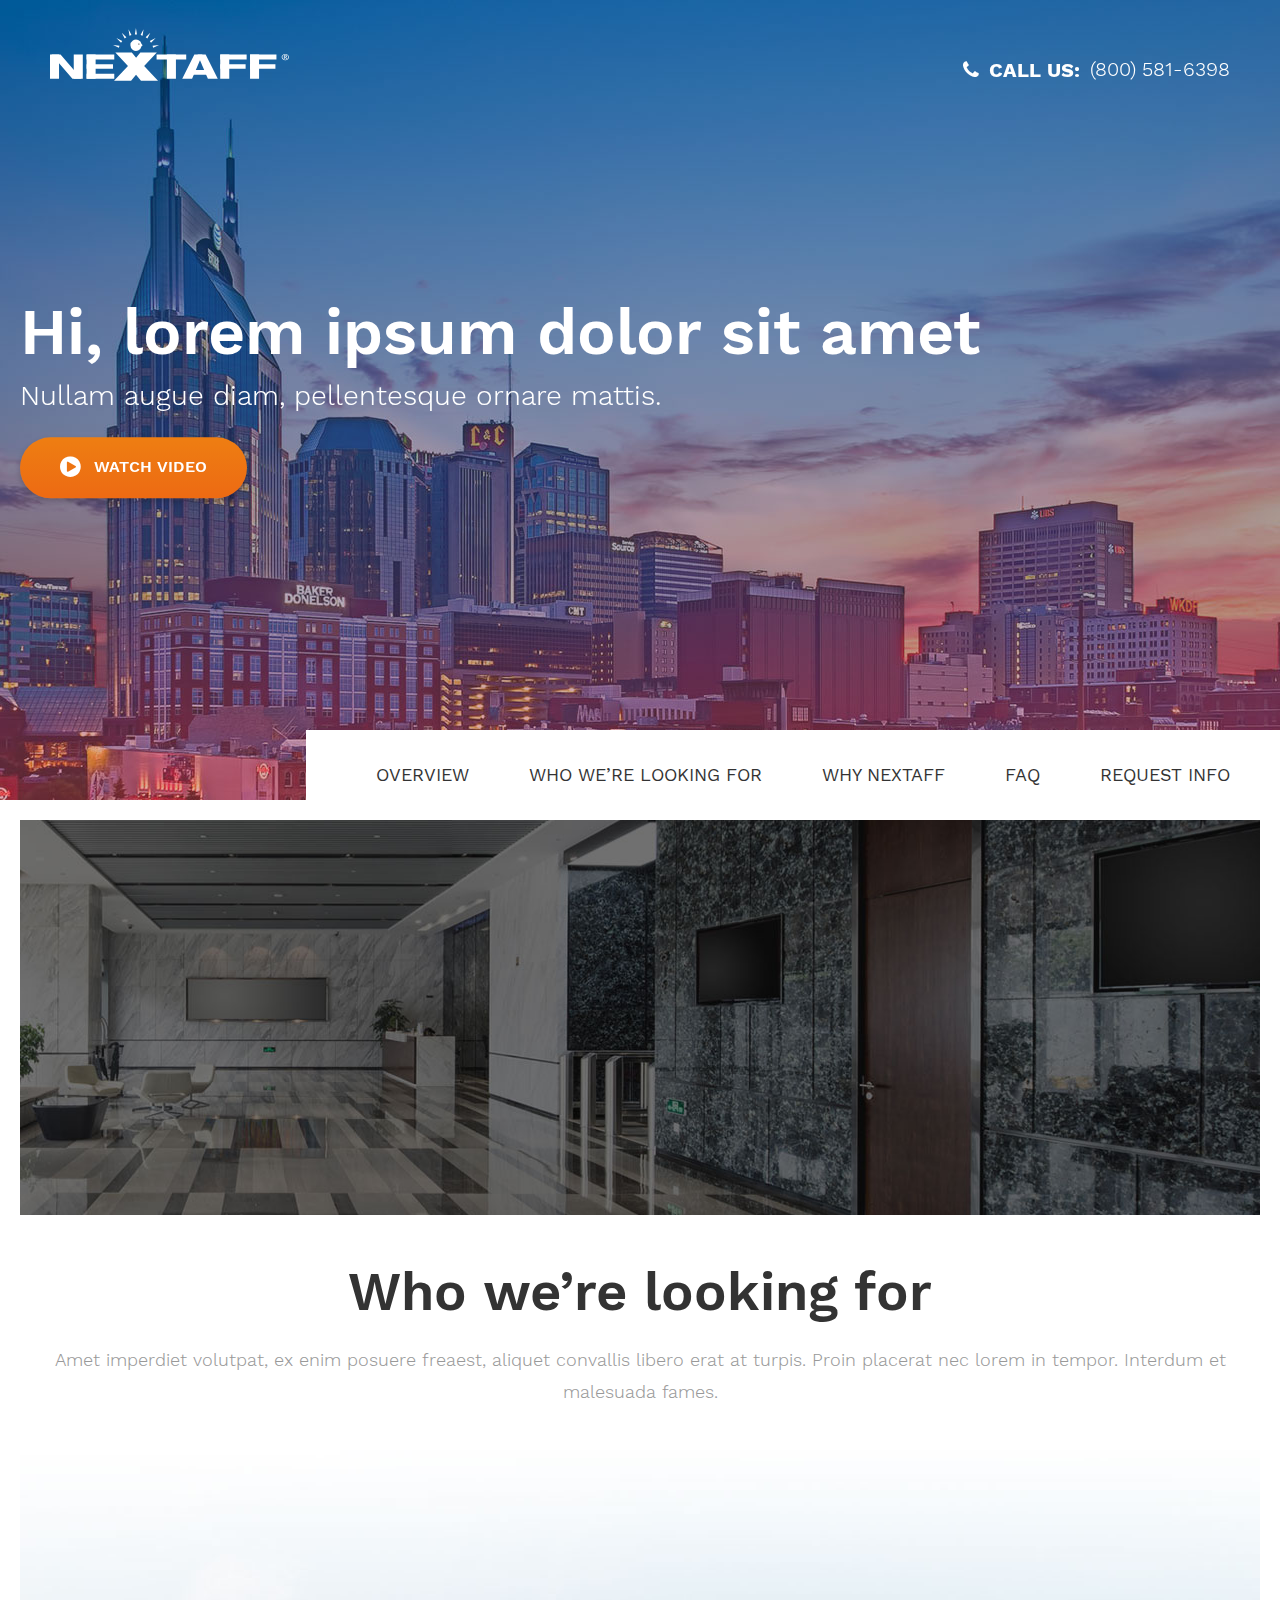
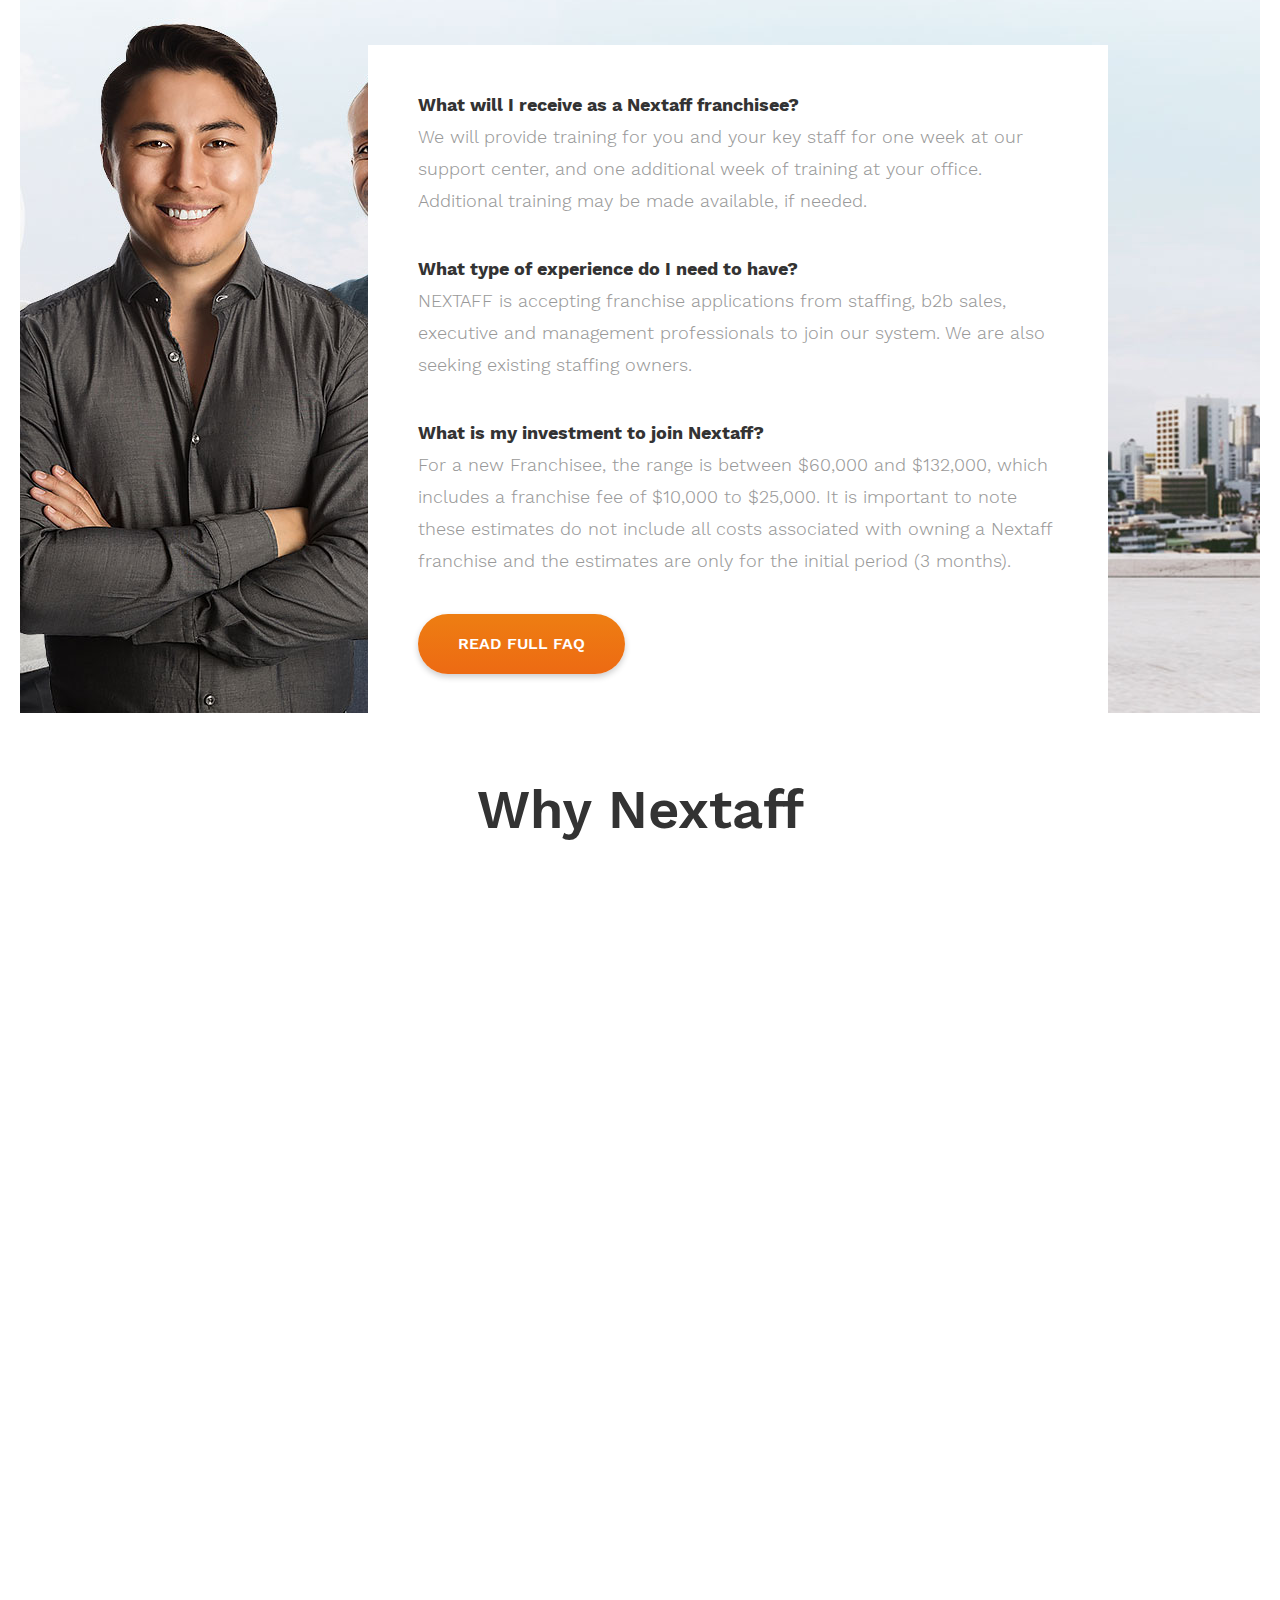
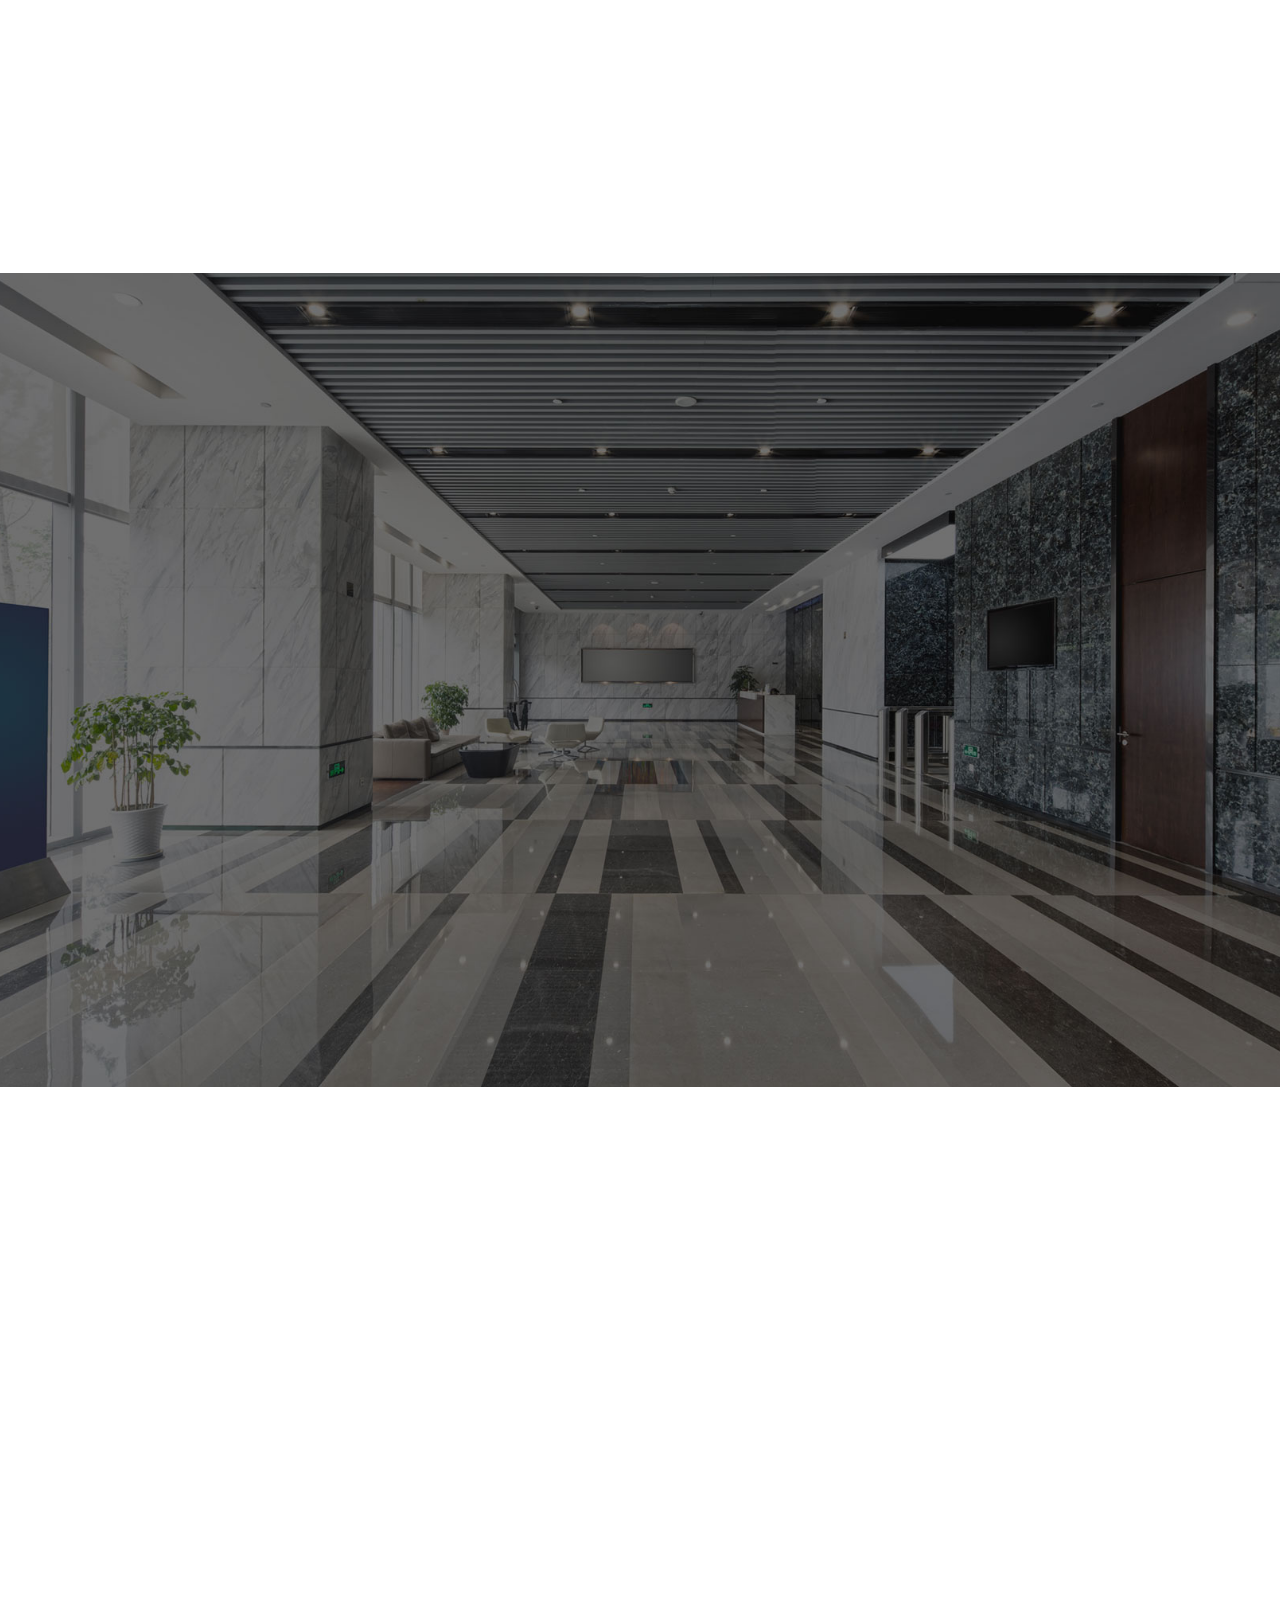
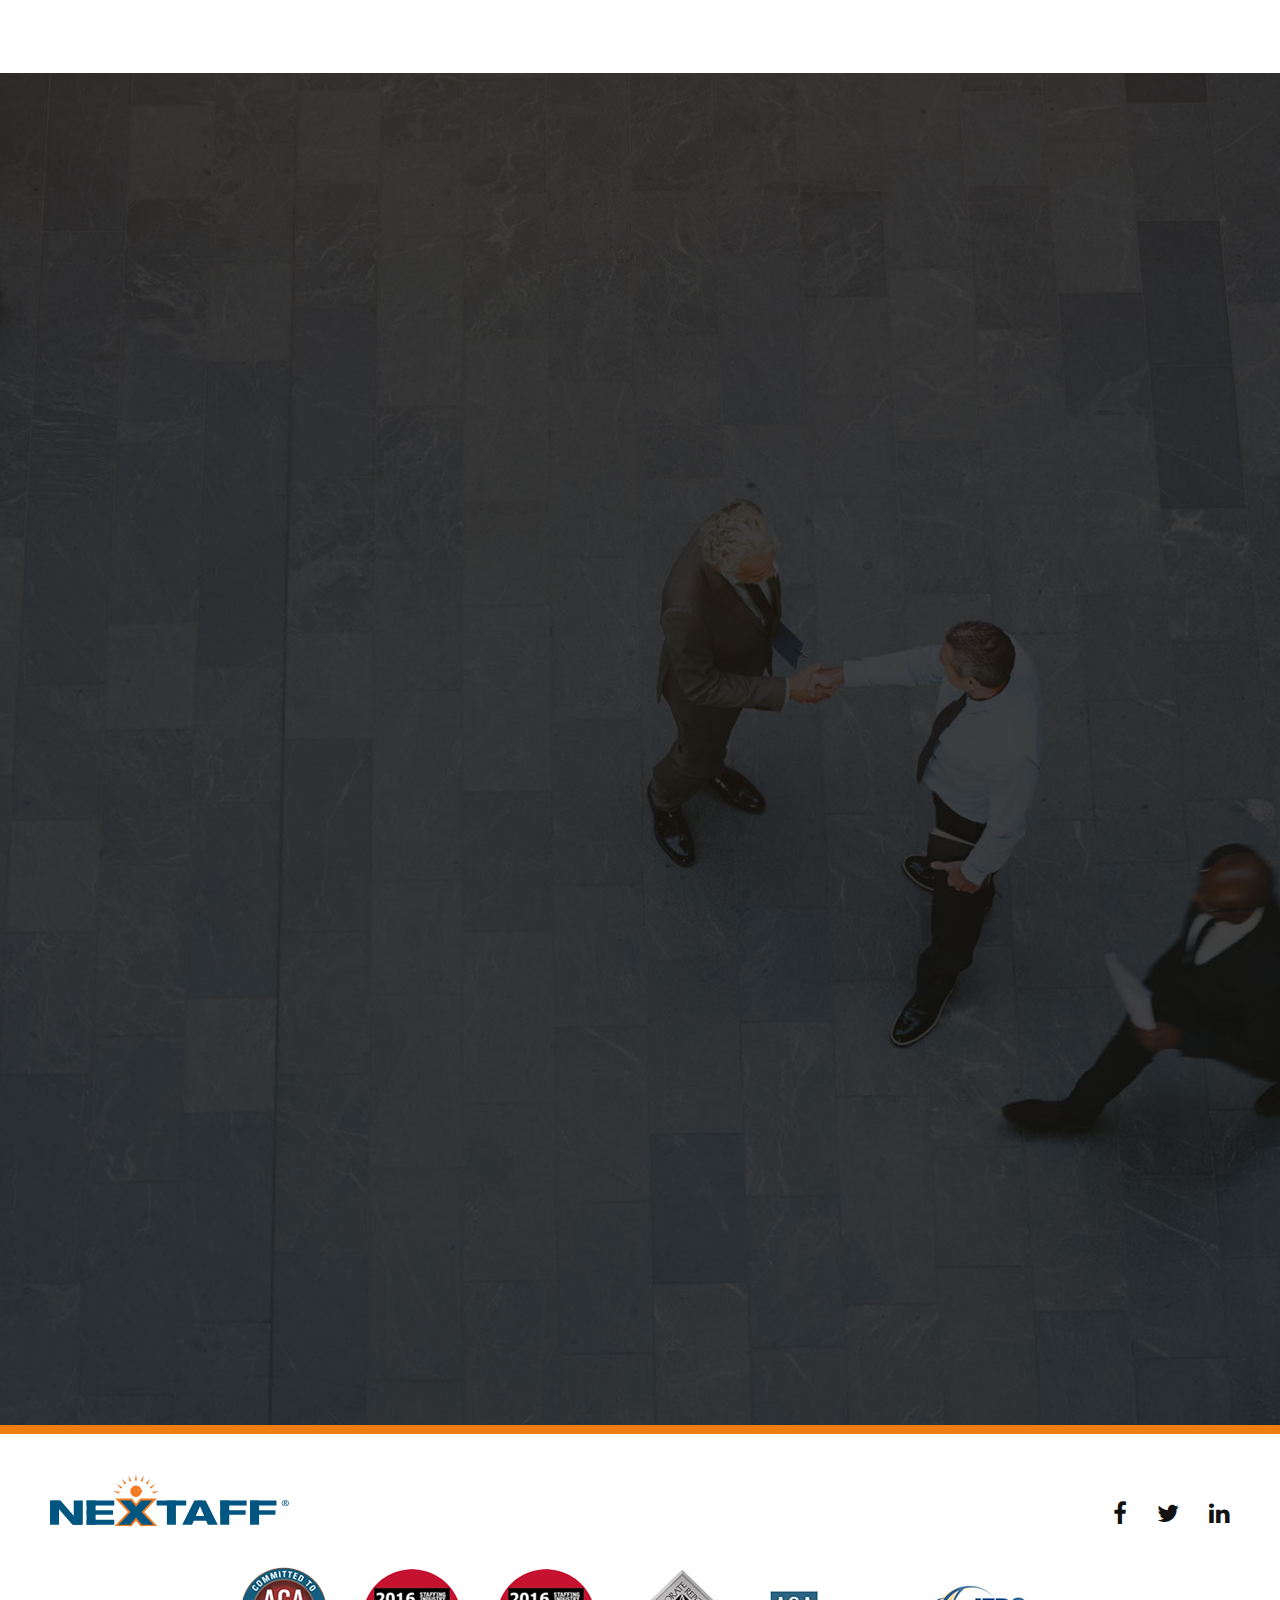
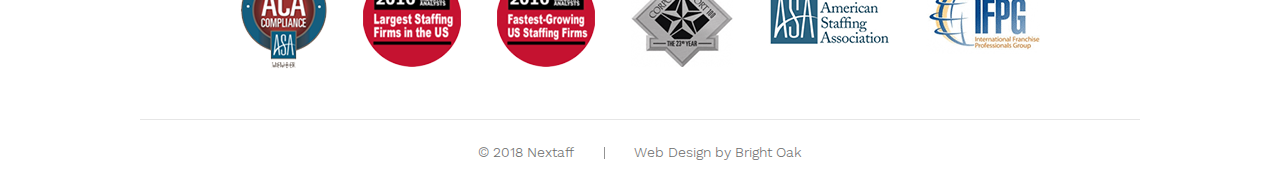
<file: index.html>
<!-- partial:partials/_head.html -->
<!DOCTYPE html>
<html lang="en">

<head>
  <meta charset="utf-8">
  <meta name="viewport" content="width=device-width, initial-scale=1.0">
  <meta http-equiv="X-UA-Compatible" content="IE=edge">
  <title>Nextaff</title>
  <link media="all" rel="stylesheet" href="css/styles.css">
</head>
<!-- partial -->

<body>
	<div class="hero js-flyin" style="background-image: url(images/img-hero.jpg);">
		<!-- partial:partials/_header.html -->
		<header id="header">
	<strong class="logo"><a href=""><svg xmlns="http://www.w3.org/2000/svg" viewBox="0 0 862.83 190.33"><path id="path005581" d="M0 95.33h32.66v88H0zM85.74 95.33h32.66v88H85.74zM132.07 95.33h32.66v88h-32.66zM422 95.33h32.66v88H422zM330.05 186.83l-19.45-23.96-19.44 23.96h-51.9l47.03-50.01-42.3-44.99h49.82l17.03 21 17.04-21h49.82l-42.55 45.24 46.8 49.76h-51.9z"/><path d="M369.6 95.33l-39.25 41.74 43.5 46.26h-42.13l-21.11-26-21.11 26h-42.14l43.74-46.51-39-41.49h40.06l18.7 23.05 18.7-23.05h40.04m16.19-7h-59.58l-2.1 2.59-13.27 16.35-13.26-16.35-2.1-2.59h-59.59l11.11 11.8 34.5 36.69-39.23 41.72-11.09 11.8h61.66l2.1-2.59 15.68-19.32 15.68 19.32 2.1 2.59H390l-11.09-11.8-39-41.46 34.74-36.95 11.09-11.8z" id="pathf47a20"/><path id="path005581" d="M532.75 95.33h29.08l43.75 88h-35.56l-37.27-88z"/><path id="path005581" d="M550.25 95.33h-29.08l-43.75 88h35.56l37.27-88zM132.07 95.33h100v18.33h-100zM384.84 95.33h106.99v18.33H384.84z"/><path id="path005581" d="M507.84 151.42h63.58v17h-63.58zM132.07 165h100v18.33h-100zM132.07 131.17h95.36v16.32h-95.36zM614.57 95.33h32.66v88h-32.66z"/><path id="path005581" d="M614.57 95.33h95.36v18.33h-95.36zM614.57 131.17h91.68v16.32h-91.68zM722.18 95.33h32.66v88h-32.66z"/><path id="path005581" d="M722.18 95.33h95.36v18.33h-95.36zM722.18 131.17h91.68v16.32h-91.68zM37.99 95.33H5.33l75.67 88h32.66l-75.67-88zM849.61 93.55c7.29 0 13.22 5.17 13.22 11.53s-5.93 11.53-13.22 11.53-13.22-5.18-13.22-11.53 5.94-11.53 13.22-11.53zm0 20.89c5.93 0 10.72-4.18 10.72-9.35s-4.79-9.35-10.72-9.35-10.72 4.18-10.72 9.35 4.79 9.35 10.72 9.35zm-5.07-15.9h5.54c3.68 0 5.64 1.09 5.64 3.83 0 2.37-1.68 3.3-4 3.52l4.11 5.7H853l-3.78-5.59H847v5.61h-2.5zm5.5 5.64c1.75 0 3.18-.22 3.18-2 0-1.56-1.68-1.84-3.14-1.84h-3v3.83z"/><path d="M330.5 58.07a20.3 20.3 0 1 0 0 8.15l4.08-4.08z" id="pathf47a20"/><circle cx="321" cy="57.67" r="2.05" id="pathfff"/><path id="pathf47a20" d="M310.25 0l-3.75 23.33h7.5L310.25 0zM283.41 4.35l3.63 23.36 7.13-2.32-10.76-21.04zM258.99 16.95l10.72 21.06 6.06-4.43-16.78-16.63zM239.75 36.46l16.73 16.68 4.39-6.08-21.12-10.6zM227.53 60.95l21.09 10.66 2.28-7.14-23.37-3.52zM337.8 4.35l-3.63 23.36-7.14-2.32L337.8 4.35zM362.22 16.95L351.5 38.01l-6.06-4.43 16.78-16.63zM381.46 36.46l-16.74 16.68-4.38-6.08 21.12-10.6zM393.67 60.95l-21.09 10.66-2.28-7.14 23.37-3.52z"/></svg></a></strong>
	<dl class="callus">
		<dt><i class="fa fa-phone" aria-hidden="true"></i> Call us:</dt>
		<dd>(800) 581-6398</dd>
	</dl>
	<nav id="nav">
		<ul>
			<li><a rel="nofollow" class="scrollto" href="#overview">Overview</a></li>
			<li><a rel="nofollow" class="scrollto" href="#whowelookingfor">Who we&rsquor;re looking for</a></li>
			<li><a rel="nofollow" class="scrollto" href="#whynextaff">Why Nextaff</a></li>
			<li><a rel="nofollow" class="scrollto" href="#faqs">FAQ</a></li>
			<li><a rel="nofollow" class="request-info scrollto" href="#request-info">Request Info</a></li>
		</ul>
		<span class="opener"></span>
	</nav>
</header>
		<!-- partial -->
		<div class="wrapper">
			<div class="text">
				<h1>Hi, lorem ipsum dolor sit amet</h1>
				<p>Nullam augue diam, pellentesque ornare mattis.</p>
				<a href="https://www.youtube.com/watch?v=I5xBac1Mlyc" class="mediabox btn"><i class="fa fa-play-circle" aria-hidden="true"></i> Watch Video</a>
			</div>
		</div>
	</div>
	<div class="wrapper">
		<section id="overview" class="js-flyin">
			<div class="text">
				<h2>Be an owner of a cutting edge solution</h2>
				<p>Lorem ipsum dolor sit amet, consectetur adipiscing elit. Aliquam eu egestas purus, vel dignissim mauris. In viverra enim sit amet volutpat luctus. Nunc lacinia hendrerit felis id condimentum.</p>
				<p>Fusce tempor, mi sit amet imperdiet volutpat, ex enim posuere est, aliquet convallis libero erat at turpis. Proin placerat nec lorem in tempor. Interdum et malesuada fames ac ante ipsum primis in faucibus. Aenean interdum arcu facilisis, eleifend purus ut, eleifend nulla
			</div>
			<div class="img">
				<img src="images/img1.jpg" width="1030" height="678" alt="">
			</div>
		</section>
		<section id="whowelookingfor" class="js-flyin">
			<div class="heading">
				<h2>Who we&rsquor;re looking for</h2>
				<p>Amet imperdiet volutpat, ex enim posuere freaest, aliquet convallis libero erat at turpis. Proin placerat nec lorem in tempor. Interdum et malesuada fames.</p>
			</div>
			<ul class="params-list">
				<li class="icon-liquid-assets">
					<strong>Liquid Assets</strong>
					<span>$75,000</span>
				</li>
				<li class="icon-net-worth">
					<strong>Net Worth</strong>
					<span>$150,000</span>
				</li>
				<li class="icon-experience">
					<strong>Experience</strong>
					<em>B2B Sales Experience, Active in Business</em>
				</li>
				<li class="icon-attitude">
					<strong>Attitude</strong>
					<em>High Energy, Positive Attitude, Determined, People Skills, Sense of Urgency</em>
				</li>
			</ul>
			<div class="text">
				<dl>
					<dt>What will I receive as a Nextaff franchisee?</dt>
					<dd>We will provide training for you and your key staff for one week at our support center, and one additional week of training at your office. Additional training may be made available, if needed.</dd>
					<dt>What type of experience do I need to have?</dt>
					<dd>NEXTAFF is accepting franchise applications from staffing, b2b sales, executive and management professionals to join our system. We are also seeking existing staffing owners.</dd>
					<dt>What is my investment to join Nextaff?</dt>
					<dd>For a new Franchisee, the range is between $60,000 and $132,000, which includes a franchise fee of $10,000 to $25,000. It is important to note these estimates do not include all costs associated with owning a Nextaff franchise and the estimates are only for the initial period (3 months).</dd>
				</dl>
				<a href="#faqs" class="btn scrollto">Read Full FAQ</a>
			</div>
		</section>
		<section id="whynextaff" class="js-flyin">
			<div class="heading">
				<h2>Why Nextaff</h2>
			</div>
			<ul class="whynextaff-list">
				<li>
					<span class="icon-growing-industry"></span>
					<h3>Growing Industry</h3>
					<p>One of the largest and fastest growing companies in a $150 billion industry.</p>
				</li>
				<li>
					<span class="icon-proprietary-methods"></span>
					<h3>Proprietary Methods</h3>
					<p>Proven prospecting system selling our proprietary X-FACTOR recruiting method.</p>
				</li>
				<li>
					<span class="icon-automated-flows"></span>
					<h3>Automated Flows</h3>
					<p>Automated marketing workflows.</p>
				</li>
				<li>
					<span class="icon-back-office"></span>
					<h3>Back Office</h3>
					<p>Large back office infrastructure to support growth is included in the royalty fee.</p>
				</li>
				<li>
					<span class="icon-payroll-financing"></span>
					<h3>Payroll Financing</h3>
					<p>Payroll financing is included in the royalty fee.</p>
				</li>
				<li>
					<span class="icon-major-accounts"></span>
					<h3>Major Accounts</h3>
					<p>Major accounts access that franchisees can contact immediately.</p>
				</li>
				<li>
					<span class="icon-proven-system"></span>
					<h3>Proven System</h3>
					<p>Prospect lead information provided to you.</p>
				</li>
				<li>
					<span class="icon-professional"></span>
					<h3>Professional</h3>
					<p>Professional office setting.</p>
				</li>
				<li>
					<span class="icon-flexible-hours"></span>
					<h3>Flexible Hours</h3>
					<p>Can be M-F work week if desired.</p>
				</li>
				<li>
					<span class="icon-fair-royalty"></span>
					<h3>Fair Royalty</h3>
					<p>Our royalty fee is based on Gross Wages NOT Gross Revenue or Gross Margin split.</p>
				</li>
			</ul>
		</section>
	</div>
	<section id="next-steps" class="js-flyin" style="background-image: url(images/img3.jpg);">
		<div class="wrapper">
			<div class="heading">
				<h2>Next Steps:</h2>
			</div>
			<div id="steps-slides">
				<div class="slide">
					<div class="inner">
						<div class="icon-information-request"></div>
						<div class="text">
							<h3>1. Information Request</h3>
							<p>A member of our Expansion team will contact you to discuss your initial inquiry and conduct a short pre-qualification interview. You will also begin to receive detailed information about the Nextaff staffing franchise opportunity.</p>
						</div>
					</div>	
				</div>
				<div class="slide">
					<div class="inner">
						<div class="icon-reviews"></div>
						<div class="text">
							<h3>2. Initial Review</h3>
							<p>A member of our Expansion team will contact you to discuss your initial inquiry and conduct a short pre-qualification interview. You will also begin to receive detailed information about the Nextaff staffing franchise opportunity.</p>
						</div>
					</div>	
				</div>
				<div class="slide">
					<div class="inner">
						<div class="icon-full-opportinuty"></div>
						<div class="text">
							<h3>3. Full Opportinuty Review &amp; Interview</h3>
							<p>A member of our Expansion team will contact you to discuss your initial inquiry and conduct a short pre-qualification interview. You will also begin to receive detailed information about the Nextaff staffing franchise opportunity.</p>
						</div>
					</div>	
				</div>
				<div class="slide">
					<div class="inner">
						<div class="icon-franchise-application"></div>
						<div class="text">
							<h3>4. Franchise Application</h3>
							<p>A member of our Expansion team will contact you to discuss your initial inquiry and conduct a short pre-qualification interview. You will also begin to receive detailed information about the Nextaff staffing franchise opportunity.</p>
						</div>
					</div>	
				</div>
				<div class="slide">
					<div class="inner">
						<div class="icon-discovery-day"></div>
						<div class="text">
							<h3>5. Discovery Day</h3>
							<p>A member of our Expansion team will contact you to discuss your initial inquiry and conduct a short pre-qualification interview. You will also begin to receive detailed information about the Nextaff staffing franchise opportunity.</p>
						</div>
					</div>	
				</div>
				<div class="slide">
					<div class="inner">
						<div class="icon-franchise-agreement"></div>
						<div class="text">
							<h3>6. Franchise Agreement</h3>
							<p>A member of our Expansion team will contact you to discuss your initial inquiry and conduct a short pre-qualification interview. You will also begin to receive detailed information about the Nextaff staffing franchise opportunity.</p>
						</div>
					</div>	
				</div>
				<div class="slide">
					<div class="inner">
						<div class="icon-training"></div>
						<div class="text">
							<h3>7. Training</h3>
							<p>A member of our Expansion team will contact you to discuss your initial inquiry and conduct a short pre-qualification interview. You will also begin to receive detailed information about the Nextaff staffing franchise opportunity.</p>
						</div>
					</div>	
				</div>
			</div>
			<ul id="steps-navigation">
				<li>
					<span class="icon-information-request"></span>
					<strong>1. Information Request</strong>
				</li>
				<li>
					<span class="icon-reviews"></span>
					<strong>2. Initial Review</strong>
				</li>
				<li>
					<span class="icon-full-opportinuty"></span>
					<strong>3. Full Opportinuty Review &amp; Interview</strong>
				</li>
				<li>
					<span class="icon-franchise-application"></span>
					<strong>4. Franchise Application</strong>
				</li>
				<li>
					<span class="icon-discovery-day"></span>
					<strong>5. Discovery Day</strong>
				</li>
				<li>
					<span class="icon-franchise-agreement"></span>
					<strong>6. Franchise Agreement</strong>
				</li>
				<li>
					<span class="icon-training"></span>
					<strong>7. Training</strong>
				</li>
			</ul>
		</div>
	</section>
	<section id="faqs" class="js-flyin">
		<div class="wrapper">
			<div class="heading">
				<h2>Frequently Asked Questions</h2>
			</div>
			<ul id="faqs-tabs">
				<li class="js-active"><a href="1">Category 1</a></li>
				<li><a href="2">Category 2</a></li>
				<li><a href="3">Category 3</a></li>
			</ul>
			<div class="tabs-holder">
				<div class="tab js-active" data-attr="1">
					<div class="accordion">
						<div class="box">
							<h4 class="opener">What will I receive as a Nextaff franchisee?</h4>
							<div class="text">
								<p>NEXTAFF is accepting franchise applications from staffing, b2b sales, executive and management professionals to join our system. We are also seeking existing staffing owners. The conversion of a staffing business to a Workforce Strategy franchise can represent a significant opportunity for current, experienced business owners who want to take their business to the next level. We look for owners with solid staff management and client service skills. We only work with owners who will be directly involved in the operations and growth of their NEXTAFF businesses. In turn, we&rsquor;ll provide those owners the support needed to run their NEXTAFF operation. We do, of course, also expect that the Franchisee will have the necessary capital to invest in their business.</p>
							</div>
						</div>
						<div class="box">
							<h4 class="opener">What type of experience do I need to have?</h4>
							<div class="text">
								<p>NEXTAFF is accepting franchise applications from staffing, b2b sales, executive and management professionals to join our system. We are also seeking existing staffing owners. The conversion of a staffing business to a Workforce Strategy franchise can represent a significant opportunity for current, experienced business owners who want to take their business to the next level. We look for owners with solid staff management and client service skills. We only work with owners who will be directly involved in the operations and growth of their NEXTAFF businesses. In turn, we&rsquor;ll provide those owners the support needed to run their NEXTAFF operation. We do, of course, also expect that the Franchisee will have the necessary capital to invest in their business.</p>
							</div>
						</div>
						<div class="box">
							<h4 class="opener">Do you have any options available that are not a franchise?</h4>
							<div class="text">
								<p>NEXTAFF is accepting franchise applications from staffing, b2b sales, executive and management professionals to join our system. We are also seeking existing staffing owners. The conversion of a staffing business to a Workforce Strategy franchise can represent a significant opportunity for current, experienced business owners who want to take their business to the next level. We look for owners with solid staff management and client service skills. We only work with owners who will be directly involved in the operations and growth of their NEXTAFF businesses. In turn, we&rsquor;ll provide those owners the support needed to run their NEXTAFF operation. We do, of course, also expect that the Franchisee will have the necessary capital to invest in their business.</p>
							</div>
						</div>
						<div class="box">
							<h4 class="opener">How do I get started?</h4>
							<div class="text">
								<p>NEXTAFF is accepting franchise applications from staffing, b2b sales, executive and management professionals to join our system. We are also seeking existing staffing owners. The conversion of a staffing business to a Workforce Strategy franchise can represent a significant opportunity for current, experienced business owners who want to take their business to the next level. We look for owners with solid staff management and client service skills. We only work with owners who will be directly involved in the operations and growth of their NEXTAFF businesses. In turn, we&rsquor;ll provide those owners the support needed to run their NEXTAFF operation. We do, of course, also expect that the Franchisee will have the necessary capital to invest in their business.</p>
							</div>
						</div>
					</div>
				</div>
				<div class="tab" data-attr="2">
					<div class="accordion">
						<div class="box">
							<h4 class="opener">What will I receive as a Nextaff franchisee?</h4>
							<div class="text">
								<p>NEXTAFF is accepting franchise applications from staffing, b2b sales, executive and management professionals to join our system. We are also seeking existing staffing owners. The conversion of a staffing business to a Workforce Strategy franchise can represent a significant opportunity for current, experienced business owners who want to take their business to the next level. We look for owners with solid staff management and client service skills. We only work with owners who will be directly involved in the operations and growth of their NEXTAFF businesses. In turn, we&rsquor;ll provide those owners the support needed to run their NEXTAFF operation. We do, of course, also expect that the Franchisee will have the necessary capital to invest in their business.</p>
							</div>
						</div>
						<div class="box">
							<h4 class="opener">What will I receive as a Nextaff franchisee?</h4>
							<div class="text">
								<p>NEXTAFF is accepting franchise applications from staffing, b2b sales, executive and management professionals to join our system. We are also seeking existing staffing owners. The conversion of a staffing business to a Workforce Strategy franchise can represent a significant opportunity for current, experienced business owners who want to take their business to the next level. We look for owners with solid staff management and client service skills. We only work with owners who will be directly involved in the operations and growth of their NEXTAFF businesses. In turn, we&rsquor;ll provide those owners the support needed to run their NEXTAFF operation. We do, of course, also expect that the Franchisee will have the necessary capital to invest in their business.</p>
							</div>
						</div>
						<div class="box">
							<h4 class="opener">What will I receive as a Nextaff franchisee?</h4>
							<div class="text">
								<p>NEXTAFF is accepting franchise applications from staffing, b2b sales, executive and management professionals to join our system. We are also seeking existing staffing owners. The conversion of a staffing business to a Workforce Strategy franchise can represent a significant opportunity for current, experienced business owners who want to take their business to the next level. We look for owners with solid staff management and client service skills. We only work with owners who will be directly involved in the operations and growth of their NEXTAFF businesses. In turn, we&rsquor;ll provide those owners the support needed to run their NEXTAFF operation. We do, of course, also expect that the Franchisee will have the necessary capital to invest in their business.</p>
							</div>
						</div>
						<div class="box">
							<h4 class="opener">What will I receive as a Nextaff franchisee?</h4>
							<div class="text">
								<p>NEXTAFF is accepting franchise applications from staffing, b2b sales, executive and management professionals to join our system. We are also seeking existing staffing owners. The conversion of a staffing business to a Workforce Strategy franchise can represent a significant opportunity for current, experienced business owners who want to take their business to the next level. We look for owners with solid staff management and client service skills. We only work with owners who will be directly involved in the operations and growth of their NEXTAFF businesses. In turn, we&rsquor;ll provide those owners the support needed to run their NEXTAFF operation. We do, of course, also expect that the Franchisee will have the necessary capital to invest in their business.</p>
							</div>
						</div>
					</div>
				</div>
				<div class="tab" data-attr="3">
					<div class="accordion">
						<div class="box">
							<h4 class="opener">What will I receive as a Nextaff franchisee?</h4>
							<div class="text">
								<p>NEXTAFF is accepting franchise applications from staffing, b2b sales, executive and management professionals to join our system. We are also seeking existing staffing owners. The conversion of a staffing business to a Workforce Strategy franchise can represent a significant opportunity for current, experienced business owners who want to take their business to the next level. We look for owners with solid staff management and client service skills. We only work with owners who will be directly involved in the operations and growth of their NEXTAFF businesses. In turn, we&rsquor;ll provide those owners the support needed to run their NEXTAFF operation. We do, of course, also expect that the Franchisee will have the necessary capital to invest in their business.</p>
							</div>
						</div>
						<div class="box">
							<h4 class="opener">What will I receive as a Nextaff franchisee?</h4>
							<div class="text">
								<p>NEXTAFF is accepting franchise applications from staffing, b2b sales, executive and management professionals to join our system. We are also seeking existing staffing owners. The conversion of a staffing business to a Workforce Strategy franchise can represent a significant opportunity for current, experienced business owners who want to take their business to the next level. We look for owners with solid staff management and client service skills. We only work with owners who will be directly involved in the operations and growth of their NEXTAFF businesses. In turn, we&rsquor;ll provide those owners the support needed to run their NEXTAFF operation. We do, of course, also expect that the Franchisee will have the necessary capital to invest in their business.</p>
							</div>
						</div>
						<div class="box">
							<h4 class="opener">What will I receive as a Nextaff franchisee?</h4>
							<div class="text">
								<p>NEXTAFF is accepting franchise applications from staffing, b2b sales, executive and management professionals to join our system. We are also seeking existing staffing owners. The conversion of a staffing business to a Workforce Strategy franchise can represent a significant opportunity for current, experienced business owners who want to take their business to the next level. We look for owners with solid staff management and client service skills. We only work with owners who will be directly involved in the operations and growth of their NEXTAFF businesses. In turn, we&rsquor;ll provide those owners the support needed to run their NEXTAFF operation. We do, of course, also expect that the Franchisee will have the necessary capital to invest in their business.</p>
							</div>
						</div>
						<div class="box">
							<h4 class="opener">What will I receive as a Nextaff franchisee?</h4>
							<div class="text">
								<p>NEXTAFF is accepting franchise applications from staffing, b2b sales, executive and management professionals to join our system. We are also seeking existing staffing owners. The conversion of a staffing business to a Workforce Strategy franchise can represent a significant opportunity for current, experienced business owners who want to take their business to the next level. We look for owners with solid staff management and client service skills. We only work with owners who will be directly involved in the operations and growth of their NEXTAFF businesses. In turn, we&rsquor;ll provide those owners the support needed to run their NEXTAFF operation. We do, of course, also expect that the Franchisee will have the necessary capital to invest in their business.</p>
							</div>
						</div>
					</div>
				</div>
			</div>
		</div>
	</section>
	<section id="request-info" class="js-flyin" style="background-image: url(images/img4.jpg);">
		<div class="wrapper">
			<div class="heading">
				<h2>Request More Information</h2>
			</div>
			<div class="contact-person">
				<span class="photo">
					<img src="images/img5.png" width="154" height="154" alt="">
				</span>
				<h5>Rob Martin</h5>
				<h6>Sales Representative</h6>
			</div>
			<form action="" id="request-form">
				<h5>Fill out the form below and I will reach out as soon as I can!</h5>
				<div class="row">
					<div class="field">
						<label for="fname">First Name</label>
						<input type="text" class="txt" id="fname" name="fname">
					</div>
					<div class="field">
						<label for="lname">Last Name</label>
						<input type="text" class="txt" id="lname" name="lname">
					</div>
				</div>
				<div class="row">
					<div class="field">
						<label for="email">Email</label>
						<input type="email" class="txt" id="email" name="email">
					</div>
					<div class="field">
						<label for="phone-number">Phone Number</label>
						<input type="tel" class="txt" id="phone-number" name="phone-number">
					</div>
				</div>
				<div class="field">
					<label for="capital-budget">Capital Budget</label>
					<select name="capital-budget" id="capital-budget" class="custom-select">
						<option value="">Please Select</option>
						<option value="">Please Select</option>
						<option value="">Please Select</option>
						<option value="">Please Select</option>
					</select>
				</div>
				<div class="field">
					<label for="preferred-method">Preferred method of contact</label>
					<select name="preferred-method" id="preferred-method" class="custom-select">
						<option value="">Please Select</option>
						<option value="">Please Select</option>
						<option value="">Please Select</option>
						<option value="">Please Select</option>
					</select>
				</div>
				<div class="field">
					<label for="questions">Questions/Comments</label>
					<textarea name="questions" id="questions" cols="30" rows="10" class="txt"></textarea>
				</div>
				<input type="submit" class="btn" value="Submit">
			</form>
		</div>
	</section>
<!-- partial:partials/_footer.html -->
  <footer id="footer">
    <div class="wrapper">
      <strong class="logo"><a href=""><svg xmlns="http://www.w3.org/2000/svg" viewBox="0 0 862.83 190.33"><path id="path005581" d="M0 95.33h32.66v88H0zM85.74 95.33h32.66v88H85.74zM132.07 95.33h32.66v88h-32.66zM422 95.33h32.66v88H422zM330.05 186.83l-19.45-23.96-19.44 23.96h-51.9l47.03-50.01-42.3-44.99h49.82l17.03 21 17.04-21h49.82l-42.55 45.24 46.8 49.76h-51.9z"/><path d="M369.6 95.33l-39.25 41.74 43.5 46.26h-42.13l-21.11-26-21.11 26h-42.14l43.74-46.51-39-41.49h40.06l18.7 23.05 18.7-23.05h40.04m16.19-7h-59.58l-2.1 2.59-13.27 16.35-13.26-16.35-2.1-2.59h-59.59l11.11 11.8 34.5 36.69-39.23 41.72-11.09 11.8h61.66l2.1-2.59 15.68-19.32 15.68 19.32 2.1 2.59H390l-11.09-11.8-39-41.46 34.74-36.95 11.09-11.8z" id="pathf47a20"/><path id="path005581" d="M532.75 95.33h29.08l43.75 88h-35.56l-37.27-88z"/><path id="path005581" d="M550.25 95.33h-29.08l-43.75 88h35.56l37.27-88zM132.07 95.33h100v18.33h-100zM384.84 95.33h106.99v18.33H384.84z"/><path id="path005581" d="M507.84 151.42h63.58v17h-63.58zM132.07 165h100v18.33h-100zM132.07 131.17h95.36v16.32h-95.36zM614.57 95.33h32.66v88h-32.66z"/><path id="path005581" d="M614.57 95.33h95.36v18.33h-95.36zM614.57 131.17h91.68v16.32h-91.68zM722.18 95.33h32.66v88h-32.66z"/><path id="path005581" d="M722.18 95.33h95.36v18.33h-95.36zM722.18 131.17h91.68v16.32h-91.68zM37.99 95.33H5.33l75.67 88h32.66l-75.67-88zM849.61 93.55c7.29 0 13.22 5.17 13.22 11.53s-5.93 11.53-13.22 11.53-13.22-5.18-13.22-11.53 5.94-11.53 13.22-11.53zm0 20.89c5.93 0 10.72-4.18 10.72-9.35s-4.79-9.35-10.72-9.35-10.72 4.18-10.72 9.35 4.79 9.35 10.72 9.35zm-5.07-15.9h5.54c3.68 0 5.64 1.09 5.64 3.83 0 2.37-1.68 3.3-4 3.52l4.11 5.7H853l-3.78-5.59H847v5.61h-2.5zm5.5 5.64c1.75 0 3.18-.22 3.18-2 0-1.56-1.68-1.84-3.14-1.84h-3v3.83z"/><path d="M330.5 58.07a20.3 20.3 0 1 0 0 8.15l4.08-4.08z" id="pathf47a20"/><circle cx="321" cy="57.67" r="2.05" id="pathfff"/><path id="pathf47a20" d="M310.25 0l-3.75 23.33h7.5L310.25 0zM283.41 4.35l3.63 23.36 7.13-2.32-10.76-21.04zM258.99 16.95l10.72 21.06 6.06-4.43-16.78-16.63zM239.75 36.46l16.73 16.68 4.39-6.08-21.12-10.6zM227.53 60.95l21.09 10.66 2.28-7.14-23.37-3.52zM337.8 4.35l-3.63 23.36-7.14-2.32L337.8 4.35zM362.22 16.95L351.5 38.01l-6.06-4.43 16.78-16.63zM381.46 36.46l-16.74 16.68-4.38-6.08 21.12-10.6zM393.67 60.95l-21.09 10.66-2.28-7.14 23.37-3.52z"/></svg></a></strong>
      <ul class="logos">
        <li><img src="images/logo-badge1.png" alt="" width="87" height="102"></li>
        <li><img src="images/logo-badge2.png" alt="" width="98" height="98"></li>
        <li><img src="images/logo-badge3.png" alt="" width="98" height="98"></li>
        <li><img src="images/logo-badge4.png" alt="" width="102" height="99"></li>
        <li><img src="images/logo-badge5.png" alt="" width="121" height="56"></li>
        <li><img src="images/logo-badge6.png" alt="" width="114" height="72"></li>
      </ul>
      <ul class="socials">
        <li><a rel="nofollow" href=""><i class="fa fa-facebook" aria-hidden="true"></i></a></li>
        <li><a rel="nofollow" href=""><i class="fa fa-twitter" aria-hidden="true"></i></a></li>
        <li><a rel="nofollow" href=""><i class="fa fa-linkedin" aria-hidden="true"></i></a></li>
      </ul>
    </div>
    <div class="btmbar">
      <ul>
        <li>&copy; 2018 Nextaff</li>
        <li>
          <dl>
            <dt>Web Design by</dt>
            <dd><a href="https://www.brightoak.com/">Bright Oak</a></dd>
          </dl>
        </li>
      </ul>
    </div>
  </footer>
  <script src="js/in-viewport.min.js"></script>
  <script src="js/tiny-slider.min.js"></script>
  <script src="js/mediabox.min.js"></script>
  <script src="js/headroom.min.js"></script>
  <script src="js/smooth-scroll.min.js"></script>
  <script src="js/custom-select.min.js"></script>
  <script src="js/main.js"></script>
</body>
</html>
<!-- partial -->
</file>
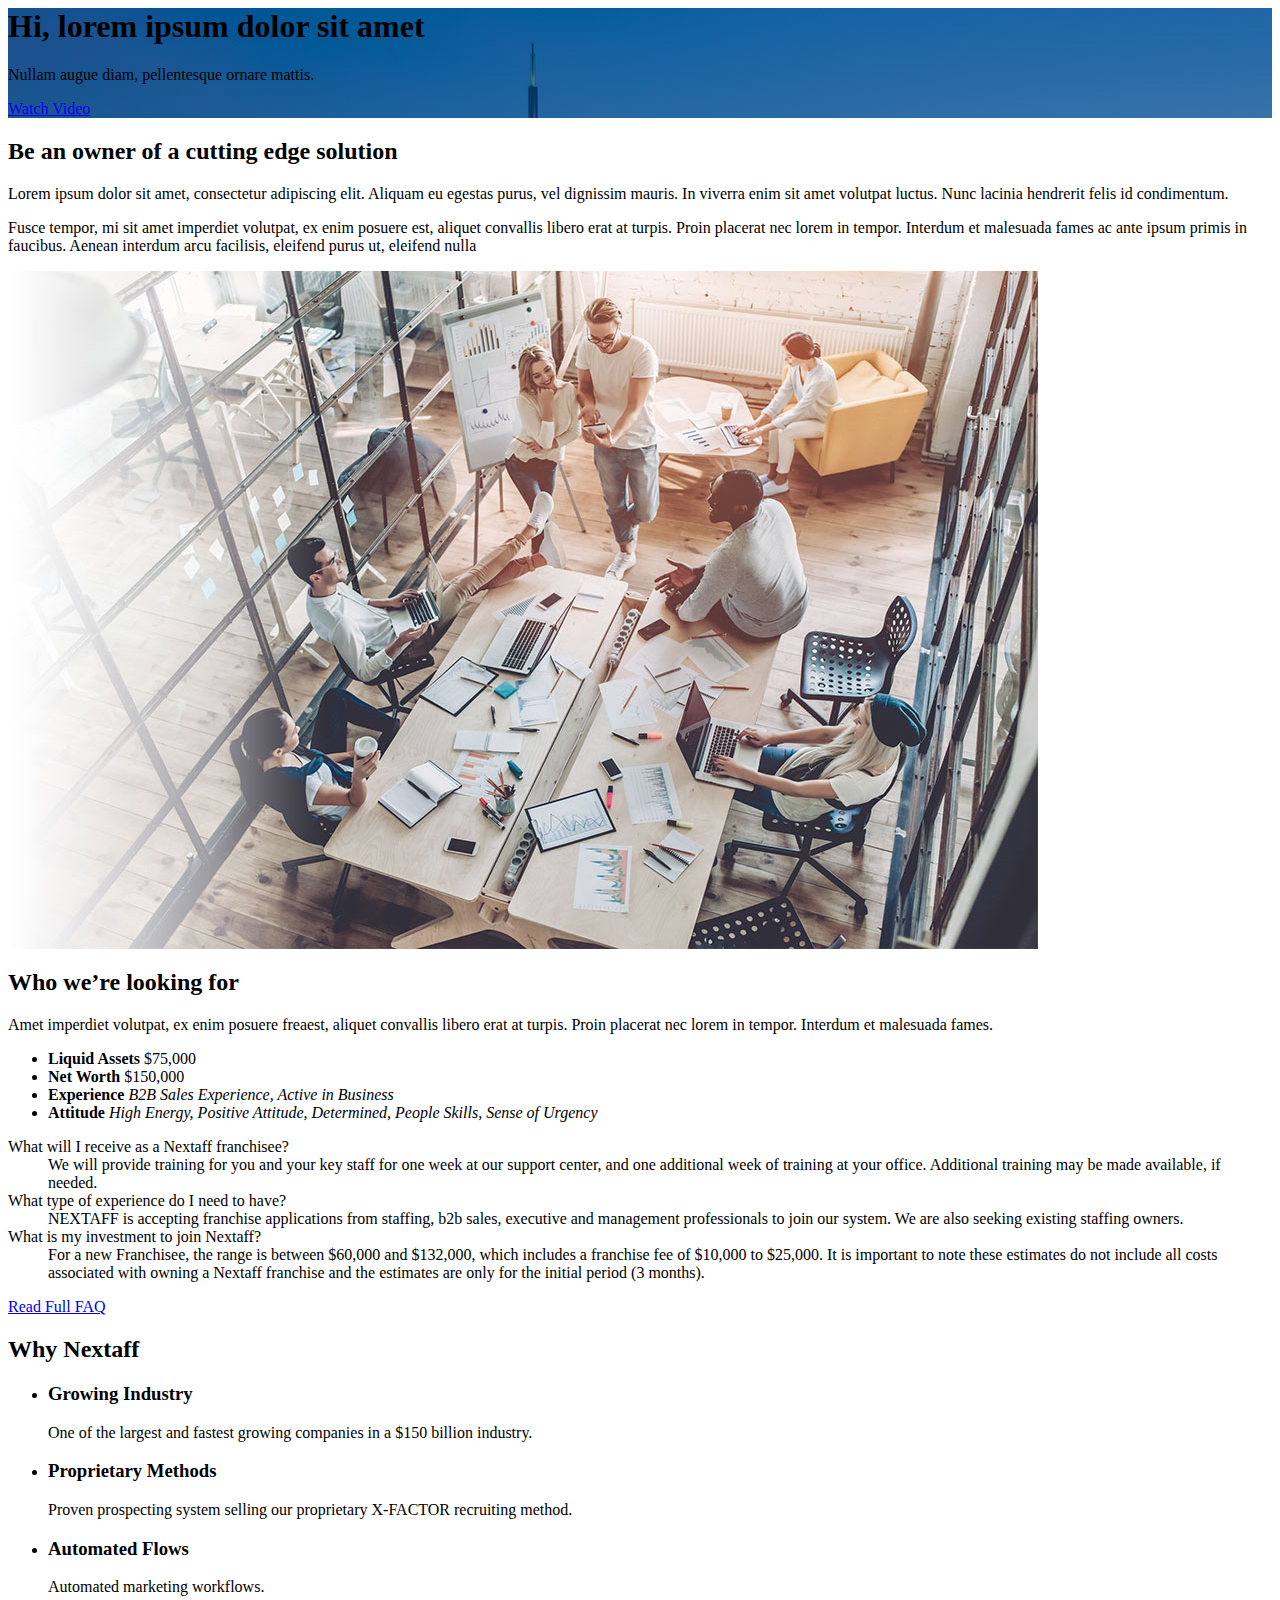
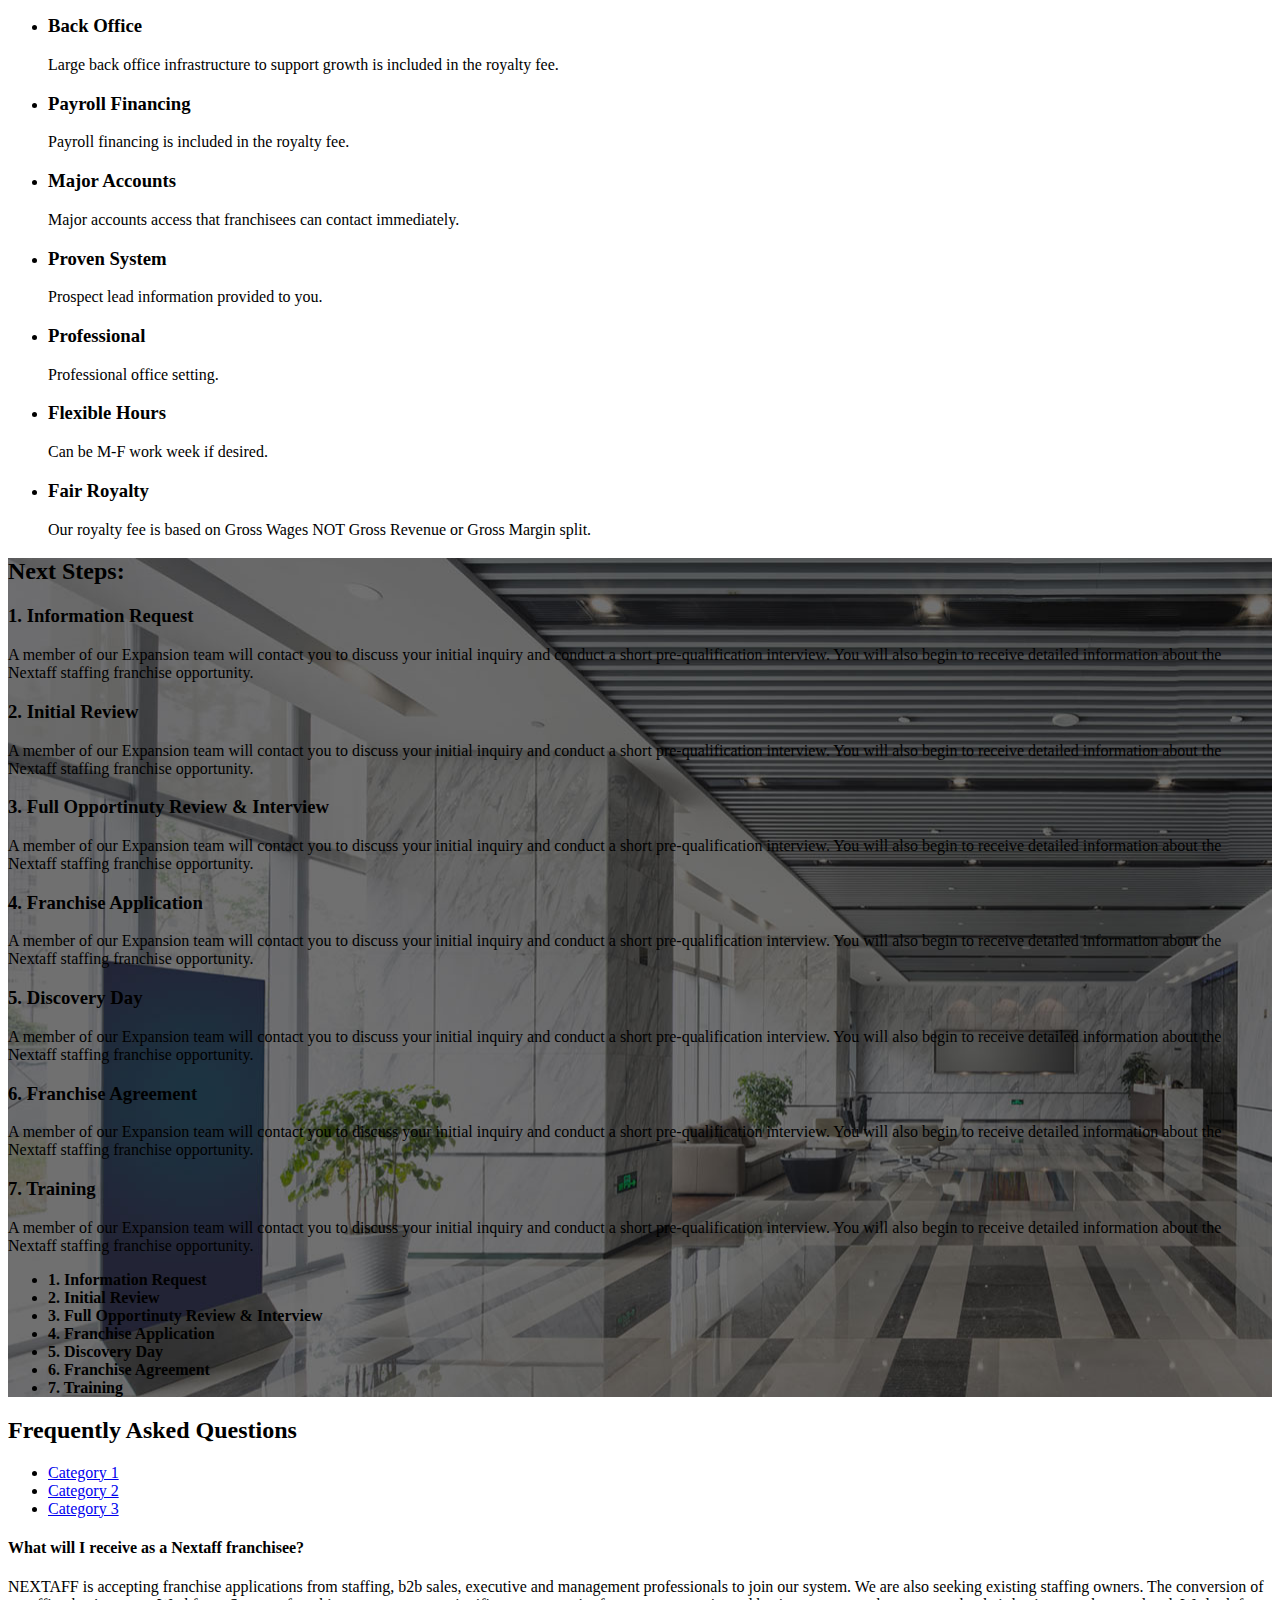
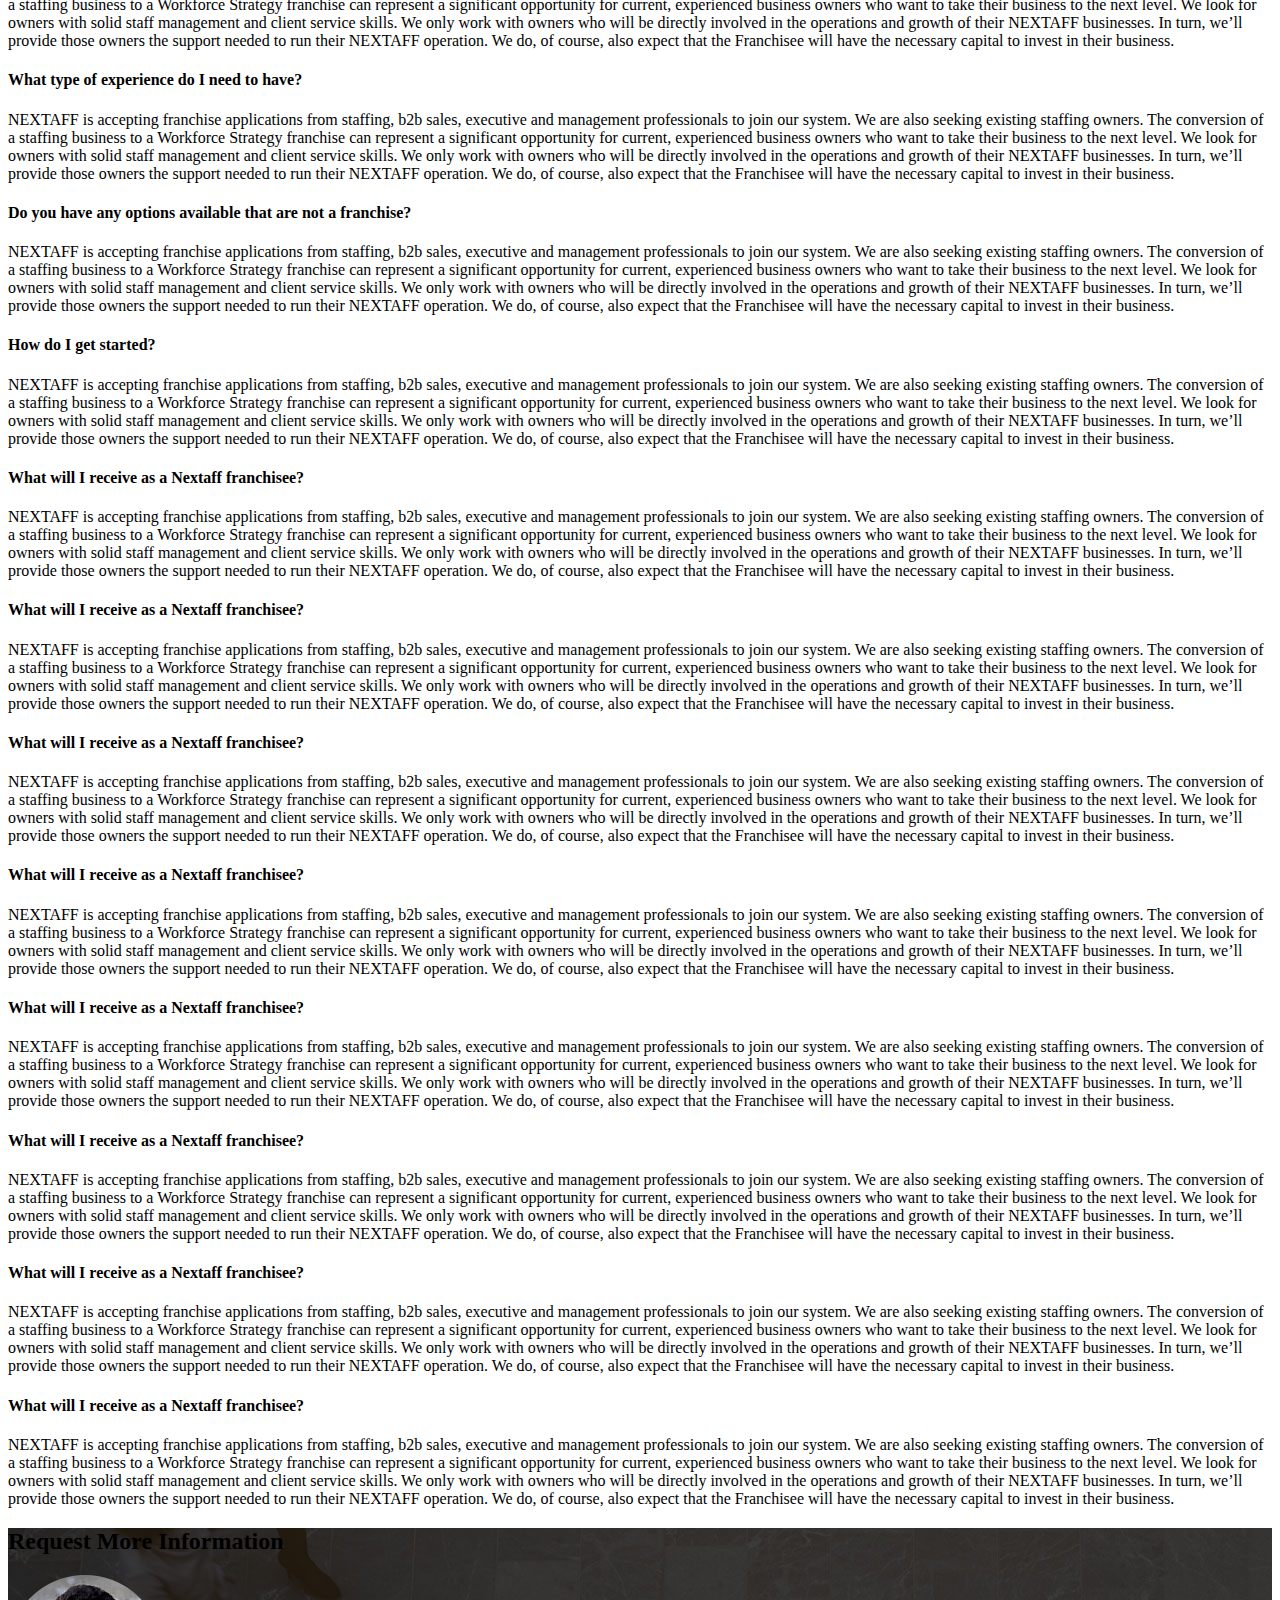
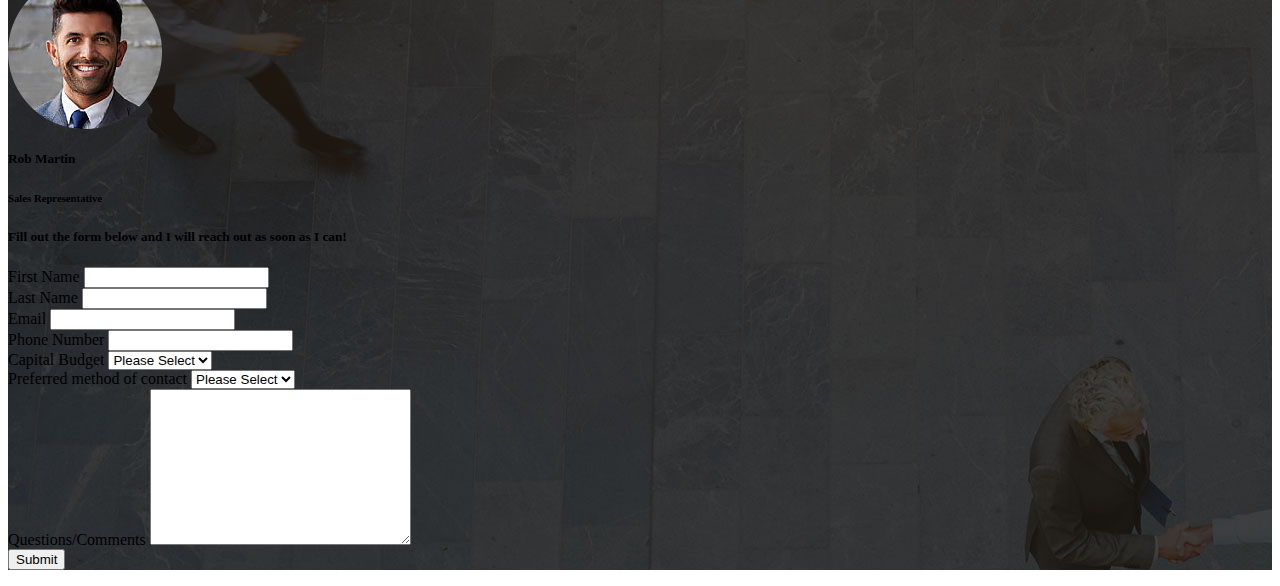
<file: src/index.html>
<!-- partial:partials/_head.html -->
<!-- partial -->

<body>
	<div class="hero js-flyin" style="background-image: url(images/img-hero.jpg);">
		<!-- partial:partials/_header.html -->
		<!-- partial -->
		<div class="wrapper">
			<div class="text">
				<h1>Hi, lorem ipsum dolor sit amet</h1>
				<p>Nullam augue diam, pellentesque ornare mattis.</p>
				<a href="https://www.youtube.com/watch?v=I5xBac1Mlyc" class="mediabox btn"><i class="fa fa-play-circle" aria-hidden="true"></i> Watch Video</a>
			</div>
		</div>
	</div>
	<div class="wrapper">
		<section id="overview" class="js-flyin">
			<div class="text">
				<h2>Be an owner of a cutting edge solution</h2>
				<p>Lorem ipsum dolor sit amet, consectetur adipiscing elit. Aliquam eu egestas purus, vel dignissim mauris. In viverra enim sit amet volutpat luctus. Nunc lacinia hendrerit felis id condimentum.</p>
				<p>Fusce tempor, mi sit amet imperdiet volutpat, ex enim posuere est, aliquet convallis libero erat at turpis. Proin placerat nec lorem in tempor. Interdum et malesuada fames ac ante ipsum primis in faucibus. Aenean interdum arcu facilisis, eleifend purus ut, eleifend nulla
			</div>
			<div class="img">
				<img src="images/img1.jpg" width="1030" height="678" alt="">
			</div>
		</section>
		<section id="whowelookingfor" class="js-flyin">
			<div class="heading">
				<h2>Who we&rsquor;re looking for</h2>
				<p>Amet imperdiet volutpat, ex enim posuere freaest, aliquet convallis libero erat at turpis. Proin placerat nec lorem in tempor. Interdum et malesuada fames.</p>
			</div>
			<ul class="params-list">
				<li class="icon-liquid-assets">
					<strong>Liquid Assets</strong>
					<span>$75,000</span>
				</li>
				<li class="icon-net-worth">
					<strong>Net Worth</strong>
					<span>$150,000</span>
				</li>
				<li class="icon-experience">
					<strong>Experience</strong>
					<em>B2B Sales Experience, Active in Business</em>
				</li>
				<li class="icon-attitude">
					<strong>Attitude</strong>
					<em>High Energy, Positive Attitude, Determined, People Skills, Sense of Urgency</em>
				</li>
			</ul>
			<div class="text">
				<dl>
					<dt>What will I receive as a Nextaff franchisee?</dt>
					<dd>We will provide training for you and your key staff for one week at our support center, and one additional week of training at your office. Additional training may be made available, if needed.</dd>
					<dt>What type of experience do I need to have?</dt>
					<dd>NEXTAFF is accepting franchise applications from staffing, b2b sales, executive and management professionals to join our system. We are also seeking existing staffing owners.</dd>
					<dt>What is my investment to join Nextaff?</dt>
					<dd>For a new Franchisee, the range is between $60,000 and $132,000, which includes a franchise fee of $10,000 to $25,000. It is important to note these estimates do not include all costs associated with owning a Nextaff franchise and the estimates are only for the initial period (3 months).</dd>
				</dl>
				<a href="#faqs" class="btn scrollto">Read Full FAQ</a>
			</div>
		</section>
		<section id="whynextaff" class="js-flyin">
			<div class="heading">
				<h2>Why Nextaff</h2>
			</div>
			<ul class="whynextaff-list">
				<li>
					<span class="icon-growing-industry"></span>
					<h3>Growing Industry</h3>
					<p>One of the largest and fastest growing companies in a $150 billion industry.</p>
				</li>
				<li>
					<span class="icon-proprietary-methods"></span>
					<h3>Proprietary Methods</h3>
					<p>Proven prospecting system selling our proprietary X-FACTOR recruiting method.</p>
				</li>
				<li>
					<span class="icon-automated-flows"></span>
					<h3>Automated Flows</h3>
					<p>Automated marketing workflows.</p>
				</li>
				<li>
					<span class="icon-back-office"></span>
					<h3>Back Office</h3>
					<p>Large back office infrastructure to support growth is included in the royalty fee.</p>
				</li>
				<li>
					<span class="icon-payroll-financing"></span>
					<h3>Payroll Financing</h3>
					<p>Payroll financing is included in the royalty fee.</p>
				</li>
				<li>
					<span class="icon-major-accounts"></span>
					<h3>Major Accounts</h3>
					<p>Major accounts access that franchisees can contact immediately.</p>
				</li>
				<li>
					<span class="icon-proven-system"></span>
					<h3>Proven System</h3>
					<p>Prospect lead information provided to you.</p>
				</li>
				<li>
					<span class="icon-professional"></span>
					<h3>Professional</h3>
					<p>Professional office setting.</p>
				</li>
				<li>
					<span class="icon-flexible-hours"></span>
					<h3>Flexible Hours</h3>
					<p>Can be M-F work week if desired.</p>
				</li>
				<li>
					<span class="icon-fair-royalty"></span>
					<h3>Fair Royalty</h3>
					<p>Our royalty fee is based on Gross Wages NOT Gross Revenue or Gross Margin split.</p>
				</li>
			</ul>
		</section>
	</div>
	<section id="next-steps" class="js-flyin" style="background-image: url(images/img3.jpg);">
		<div class="wrapper">
			<div class="heading">
				<h2>Next Steps:</h2>
			</div>
			<div id="steps-slides">
				<div class="slide">
					<div class="inner">
						<div class="icon-information-request"></div>
						<div class="text">
							<h3>1. Information Request</h3>
							<p>A member of our Expansion team will contact you to discuss your initial inquiry and conduct a short pre-qualification interview. You will also begin to receive detailed information about the Nextaff staffing franchise opportunity.</p>
						</div>
					</div>	
				</div>
				<div class="slide">
					<div class="inner">
						<div class="icon-reviews"></div>
						<div class="text">
							<h3>2. Initial Review</h3>
							<p>A member of our Expansion team will contact you to discuss your initial inquiry and conduct a short pre-qualification interview. You will also begin to receive detailed information about the Nextaff staffing franchise opportunity.</p>
						</div>
					</div>	
				</div>
				<div class="slide">
					<div class="inner">
						<div class="icon-full-opportinuty"></div>
						<div class="text">
							<h3>3. Full Opportinuty Review &amp; Interview</h3>
							<p>A member of our Expansion team will contact you to discuss your initial inquiry and conduct a short pre-qualification interview. You will also begin to receive detailed information about the Nextaff staffing franchise opportunity.</p>
						</div>
					</div>	
				</div>
				<div class="slide">
					<div class="inner">
						<div class="icon-franchise-application"></div>
						<div class="text">
							<h3>4. Franchise Application</h3>
							<p>A member of our Expansion team will contact you to discuss your initial inquiry and conduct a short pre-qualification interview. You will also begin to receive detailed information about the Nextaff staffing franchise opportunity.</p>
						</div>
					</div>	
				</div>
				<div class="slide">
					<div class="inner">
						<div class="icon-discovery-day"></div>
						<div class="text">
							<h3>5. Discovery Day</h3>
							<p>A member of our Expansion team will contact you to discuss your initial inquiry and conduct a short pre-qualification interview. You will also begin to receive detailed information about the Nextaff staffing franchise opportunity.</p>
						</div>
					</div>	
				</div>
				<div class="slide">
					<div class="inner">
						<div class="icon-franchise-agreement"></div>
						<div class="text">
							<h3>6. Franchise Agreement</h3>
							<p>A member of our Expansion team will contact you to discuss your initial inquiry and conduct a short pre-qualification interview. You will also begin to receive detailed information about the Nextaff staffing franchise opportunity.</p>
						</div>
					</div>	
				</div>
				<div class="slide">
					<div class="inner">
						<div class="icon-training"></div>
						<div class="text">
							<h3>7. Training</h3>
							<p>A member of our Expansion team will contact you to discuss your initial inquiry and conduct a short pre-qualification interview. You will also begin to receive detailed information about the Nextaff staffing franchise opportunity.</p>
						</div>
					</div>	
				</div>
			</div>
			<ul id="steps-navigation">
				<li>
					<span class="icon-information-request"></span>
					<strong>1. Information Request</strong>
				</li>
				<li>
					<span class="icon-reviews"></span>
					<strong>2. Initial Review</strong>
				</li>
				<li>
					<span class="icon-full-opportinuty"></span>
					<strong>3. Full Opportinuty Review &amp; Interview</strong>
				</li>
				<li>
					<span class="icon-franchise-application"></span>
					<strong>4. Franchise Application</strong>
				</li>
				<li>
					<span class="icon-discovery-day"></span>
					<strong>5. Discovery Day</strong>
				</li>
				<li>
					<span class="icon-franchise-agreement"></span>
					<strong>6. Franchise Agreement</strong>
				</li>
				<li>
					<span class="icon-training"></span>
					<strong>7. Training</strong>
				</li>
			</ul>
		</div>
	</section>
	<section id="faqs" class="js-flyin">
		<div class="wrapper">
			<div class="heading">
				<h2>Frequently Asked Questions</h2>
			</div>
			<ul id="faqs-tabs">
				<li class="js-active"><a href="1">Category 1</a></li>
				<li><a href="2">Category 2</a></li>
				<li><a href="3">Category 3</a></li>
			</ul>
			<div class="tabs-holder">
				<div class="tab js-active" data-attr="1">
					<div class="accordion">
						<div class="box">
							<h4 class="opener">What will I receive as a Nextaff franchisee?</h4>
							<div class="text">
								<p>NEXTAFF is accepting franchise applications from staffing, b2b sales, executive and management professionals to join our system. We are also seeking existing staffing owners. The conversion of a staffing business to a Workforce Strategy franchise can represent a significant opportunity for current, experienced business owners who want to take their business to the next level. We look for owners with solid staff management and client service skills. We only work with owners who will be directly involved in the operations and growth of their NEXTAFF businesses. In turn, we&rsquor;ll provide those owners the support needed to run their NEXTAFF operation. We do, of course, also expect that the Franchisee will have the necessary capital to invest in their business.</p>
							</div>
						</div>
						<div class="box">
							<h4 class="opener">What type of experience do I need to have?</h4>
							<div class="text">
								<p>NEXTAFF is accepting franchise applications from staffing, b2b sales, executive and management professionals to join our system. We are also seeking existing staffing owners. The conversion of a staffing business to a Workforce Strategy franchise can represent a significant opportunity for current, experienced business owners who want to take their business to the next level. We look for owners with solid staff management and client service skills. We only work with owners who will be directly involved in the operations and growth of their NEXTAFF businesses. In turn, we&rsquor;ll provide those owners the support needed to run their NEXTAFF operation. We do, of course, also expect that the Franchisee will have the necessary capital to invest in their business.</p>
							</div>
						</div>
						<div class="box">
							<h4 class="opener">Do you have any options available that are not a franchise?</h4>
							<div class="text">
								<p>NEXTAFF is accepting franchise applications from staffing, b2b sales, executive and management professionals to join our system. We are also seeking existing staffing owners. The conversion of a staffing business to a Workforce Strategy franchise can represent a significant opportunity for current, experienced business owners who want to take their business to the next level. We look for owners with solid staff management and client service skills. We only work with owners who will be directly involved in the operations and growth of their NEXTAFF businesses. In turn, we&rsquor;ll provide those owners the support needed to run their NEXTAFF operation. We do, of course, also expect that the Franchisee will have the necessary capital to invest in their business.</p>
							</div>
						</div>
						<div class="box">
							<h4 class="opener">How do I get started?</h4>
							<div class="text">
								<p>NEXTAFF is accepting franchise applications from staffing, b2b sales, executive and management professionals to join our system. We are also seeking existing staffing owners. The conversion of a staffing business to a Workforce Strategy franchise can represent a significant opportunity for current, experienced business owners who want to take their business to the next level. We look for owners with solid staff management and client service skills. We only work with owners who will be directly involved in the operations and growth of their NEXTAFF businesses. In turn, we&rsquor;ll provide those owners the support needed to run their NEXTAFF operation. We do, of course, also expect that the Franchisee will have the necessary capital to invest in their business.</p>
							</div>
						</div>
					</div>
				</div>
				<div class="tab" data-attr="2">
					<div class="accordion">
						<div class="box">
							<h4 class="opener">What will I receive as a Nextaff franchisee?</h4>
							<div class="text">
								<p>NEXTAFF is accepting franchise applications from staffing, b2b sales, executive and management professionals to join our system. We are also seeking existing staffing owners. The conversion of a staffing business to a Workforce Strategy franchise can represent a significant opportunity for current, experienced business owners who want to take their business to the next level. We look for owners with solid staff management and client service skills. We only work with owners who will be directly involved in the operations and growth of their NEXTAFF businesses. In turn, we&rsquor;ll provide those owners the support needed to run their NEXTAFF operation. We do, of course, also expect that the Franchisee will have the necessary capital to invest in their business.</p>
							</div>
						</div>
						<div class="box">
							<h4 class="opener">What will I receive as a Nextaff franchisee?</h4>
							<div class="text">
								<p>NEXTAFF is accepting franchise applications from staffing, b2b sales, executive and management professionals to join our system. We are also seeking existing staffing owners. The conversion of a staffing business to a Workforce Strategy franchise can represent a significant opportunity for current, experienced business owners who want to take their business to the next level. We look for owners with solid staff management and client service skills. We only work with owners who will be directly involved in the operations and growth of their NEXTAFF businesses. In turn, we&rsquor;ll provide those owners the support needed to run their NEXTAFF operation. We do, of course, also expect that the Franchisee will have the necessary capital to invest in their business.</p>
							</div>
						</div>
						<div class="box">
							<h4 class="opener">What will I receive as a Nextaff franchisee?</h4>
							<div class="text">
								<p>NEXTAFF is accepting franchise applications from staffing, b2b sales, executive and management professionals to join our system. We are also seeking existing staffing owners. The conversion of a staffing business to a Workforce Strategy franchise can represent a significant opportunity for current, experienced business owners who want to take their business to the next level. We look for owners with solid staff management and client service skills. We only work with owners who will be directly involved in the operations and growth of their NEXTAFF businesses. In turn, we&rsquor;ll provide those owners the support needed to run their NEXTAFF operation. We do, of course, also expect that the Franchisee will have the necessary capital to invest in their business.</p>
							</div>
						</div>
						<div class="box">
							<h4 class="opener">What will I receive as a Nextaff franchisee?</h4>
							<div class="text">
								<p>NEXTAFF is accepting franchise applications from staffing, b2b sales, executive and management professionals to join our system. We are also seeking existing staffing owners. The conversion of a staffing business to a Workforce Strategy franchise can represent a significant opportunity for current, experienced business owners who want to take their business to the next level. We look for owners with solid staff management and client service skills. We only work with owners who will be directly involved in the operations and growth of their NEXTAFF businesses. In turn, we&rsquor;ll provide those owners the support needed to run their NEXTAFF operation. We do, of course, also expect that the Franchisee will have the necessary capital to invest in their business.</p>
							</div>
						</div>
					</div>
				</div>
				<div class="tab" data-attr="3">
					<div class="accordion">
						<div class="box">
							<h4 class="opener">What will I receive as a Nextaff franchisee?</h4>
							<div class="text">
								<p>NEXTAFF is accepting franchise applications from staffing, b2b sales, executive and management professionals to join our system. We are also seeking existing staffing owners. The conversion of a staffing business to a Workforce Strategy franchise can represent a significant opportunity for current, experienced business owners who want to take their business to the next level. We look for owners with solid staff management and client service skills. We only work with owners who will be directly involved in the operations and growth of their NEXTAFF businesses. In turn, we&rsquor;ll provide those owners the support needed to run their NEXTAFF operation. We do, of course, also expect that the Franchisee will have the necessary capital to invest in their business.</p>
							</div>
						</div>
						<div class="box">
							<h4 class="opener">What will I receive as a Nextaff franchisee?</h4>
							<div class="text">
								<p>NEXTAFF is accepting franchise applications from staffing, b2b sales, executive and management professionals to join our system. We are also seeking existing staffing owners. The conversion of a staffing business to a Workforce Strategy franchise can represent a significant opportunity for current, experienced business owners who want to take their business to the next level. We look for owners with solid staff management and client service skills. We only work with owners who will be directly involved in the operations and growth of their NEXTAFF businesses. In turn, we&rsquor;ll provide those owners the support needed to run their NEXTAFF operation. We do, of course, also expect that the Franchisee will have the necessary capital to invest in their business.</p>
							</div>
						</div>
						<div class="box">
							<h4 class="opener">What will I receive as a Nextaff franchisee?</h4>
							<div class="text">
								<p>NEXTAFF is accepting franchise applications from staffing, b2b sales, executive and management professionals to join our system. We are also seeking existing staffing owners. The conversion of a staffing business to a Workforce Strategy franchise can represent a significant opportunity for current, experienced business owners who want to take their business to the next level. We look for owners with solid staff management and client service skills. We only work with owners who will be directly involved in the operations and growth of their NEXTAFF businesses. In turn, we&rsquor;ll provide those owners the support needed to run their NEXTAFF operation. We do, of course, also expect that the Franchisee will have the necessary capital to invest in their business.</p>
							</div>
						</div>
						<div class="box">
							<h4 class="opener">What will I receive as a Nextaff franchisee?</h4>
							<div class="text">
								<p>NEXTAFF is accepting franchise applications from staffing, b2b sales, executive and management professionals to join our system. We are also seeking existing staffing owners. The conversion of a staffing business to a Workforce Strategy franchise can represent a significant opportunity for current, experienced business owners who want to take their business to the next level. We look for owners with solid staff management and client service skills. We only work with owners who will be directly involved in the operations and growth of their NEXTAFF businesses. In turn, we&rsquor;ll provide those owners the support needed to run their NEXTAFF operation. We do, of course, also expect that the Franchisee will have the necessary capital to invest in their business.</p>
							</div>
						</div>
					</div>
				</div>
			</div>
		</div>
	</section>
	<section id="request-info" class="js-flyin" style="background-image: url(images/img4.jpg);">
		<div class="wrapper">
			<div class="heading">
				<h2>Request More Information</h2>
			</div>
			<div class="contact-person">
				<span class="photo">
					<img src="images/img5.png" width="154" height="154" alt="">
				</span>
				<h5>Rob Martin</h5>
				<h6>Sales Representative</h6>
			</div>
			<form action="" id="request-form">
				<h5>Fill out the form below and I will reach out as soon as I can!</h5>
				<div class="row">
					<div class="field">
						<label for="fname">First Name</label>
						<input type="text" class="txt" id="fname" name="fname">
					</div>
					<div class="field">
						<label for="lname">Last Name</label>
						<input type="text" class="txt" id="lname" name="lname">
					</div>
				</div>
				<div class="row">
					<div class="field">
						<label for="email">Email</label>
						<input type="email" class="txt" id="email" name="email">
					</div>
					<div class="field">
						<label for="phone-number">Phone Number</label>
						<input type="tel" class="txt" id="phone-number" name="phone-number">
					</div>
				</div>
				<div class="field">
					<label for="capital-budget">Capital Budget</label>
					<select name="capital-budget" id="capital-budget" class="custom-select">
						<option value="">Please Select</option>
						<option value="">Please Select</option>
						<option value="">Please Select</option>
						<option value="">Please Select</option>
					</select>
				</div>
				<div class="field">
					<label for="preferred-method">Preferred method of contact</label>
					<select name="preferred-method" id="preferred-method" class="custom-select">
						<option value="">Please Select</option>
						<option value="">Please Select</option>
						<option value="">Please Select</option>
						<option value="">Please Select</option>
					</select>
				</div>
				<div class="field">
					<label for="questions">Questions/Comments</label>
					<textarea name="questions" id="questions" cols="30" rows="10" class="txt"></textarea>
				</div>
				<input type="submit" class="btn" value="Submit">
			</form>
		</div>
	</section>
<!-- partial:partials/_footer.html -->
<!-- partial -->
</file>
<file: css/styles.css>
@charset "UTF-8";.fa-pull-left.custom-select-opener:after,.fa.fa-pull-left,.fa.pull-left,.pull-left.custom-select-opener:after,.tabs-holder .accordion .fa-pull-left.opener:after,.tabs-holder .accordion .pull-left.opener:after{margin-right:.3em}a,a:hover,abbr{text-decoration:none}#header,.custom-select-container *,.hero .wrapper,.tns-slider>.tns-item{box-sizing:border-box}@font-face{font-family:worksans;src:local("Work Sans Medium"),local("WorkSans-Medium"),url(../fonts/hinted-WorkSans-Medium.woff2) format("woff2"),url(../fonts/hinted-WorkSans-Medium.woff) format("woff");font-weight:500;font-style:normal}@font-face{font-family:worksans;src:local("Work Sans Bold"),local("WorkSans-Bold"),url(../fonts/hinted-WorkSans-Bold.woff2) format("woff2"),url(../fonts/hinted-WorkSans-Bold.woff) format("woff");font-weight:700;font-style:normal}@font-face{font-family:worksans;src:local("Work Sans Light"),local("WorkSans-Light"),url(../fonts/hinted-WorkSans-Light.woff2) format("woff2"),url(../fonts/hinted-WorkSans-Light.woff) format("woff");font-weight:300;font-style:normal}@font-face{font-family:worksans;src:local("Work Sans Regular"),local("WorkSans-Regular"),url(../fonts/hinted-WorkSans-Regular.woff2) format("woff2"),url(../fonts/hinted-WorkSans-Regular.woff) format("woff");font-weight:400;font-style:normal}@font-face{font-family:worksans;src:local("Work Sans SemiBold"),local("WorkSans-SemiBold"),url(../fonts/hinted-WorkSans-SemiBold.woff2) format("woff2"),url(../fonts/hinted-WorkSans-SemiBold.woff) format("woff");font-weight:600;font-style:normal}@font-face{font-family:FontAwesome;src:url(../fonts/fontawesome-webfont.woff2) format("woff2"),url(../fonts/fontawesome-webfont.woff) format("woff");font-weight:400;font-style:normal}.custom-select-opener:after,.fa,.tabs-holder .accordion .opener:after{display:inline-block;font:normal normal normal 14px/1 FontAwesome;font-size:inherit;text-rendering:auto;-webkit-font-smoothing:antialiased;-moz-osx-font-smoothing:grayscale}.fa-lg{font-size:1.33333333em;line-height:.75em;vertical-align:-15%}.fa-2x{font-size:2em}.fa-3x{font-size:3em}.fa-4x{font-size:4em}.fa-5x{font-size:5em}.fa-fw{width:1.28571429em;text-align:center}.fa-ul{padding-left:0;margin-left:2.14285714em;list-style-type:none}.fa-pull-right.custom-select-opener:after,.fa.fa-pull-right,.fa.pull-right,.pull-right.custom-select-opener:after,.tabs-holder .accordion .fa-pull-right.opener:after,.tabs-holder .accordion .pull-right.opener:after{margin-left:.3em}.fa-ul>li{position:relative}.fa-li{position:absolute;left:-2.14285714em;width:2.14285714em;top:.14285714em;text-align:center}.fa-li.fa-lg{left:-1.85714286em}.fa-border{padding:.2em .25em .15em;border:.08em solid #eee;border-radius:.1em}.fa-pull-left{float:left}.fa-pull-right,.pull-right{float:right}.logo,.pull-left{float:left}.fa-spin{animation:fa-spin 2s infinite linear}.fa-pulse{animation:fa-spin 1s infinite steps(8)}.mediabox-hide,.mediabox-wrap{animation-duration:.5s;animation-fill-mode:both}@keyframes fa-spin{0%{transform:rotate(0)}100%{transform:rotate(359deg)}}.fa-rotate-90{-ms-filter:"progid:DXImageTransform.Microsoft.BasicImage(rotation=1)";transform:rotate(90deg)}.fa-rotate-180{-ms-filter:"progid:DXImageTransform.Microsoft.BasicImage(rotation=2)";transform:rotate(180deg)}.fa-rotate-270{-ms-filter:"progid:DXImageTransform.Microsoft.BasicImage(rotation=3)";transform:rotate(270deg)}.fa-flip-horizontal{-ms-filter:"progid:DXImageTransform.Microsoft.BasicImage(rotation=0, mirror=1)";transform:scale(-1,1)}.fa-flip-vertical{-ms-filter:"progid:DXImageTransform.Microsoft.BasicImage(rotation=2, mirror=1)";transform:scale(1,-1)}:root .fa-flip-horizontal,:root .fa-flip-vertical,:root .fa-rotate-180,:root .fa-rotate-270,:root .fa-rotate-90{filter:none}.fa-stack{position:relative;display:inline-block;width:2em;height:2em;line-height:2em;vertical-align:middle}.fa-stack-1x,.fa-stack-2x{position:absolute;left:0;width:100%;text-align:center}.fa-stack-1x{line-height:inherit}.fa-stack-2x{font-size:2em}.fa-inverse{color:#fff}.custom-select-opener,.custom-select-panel,a{color:#333}.fa-glass:before{content:"\f000"}.fa-music:before{content:"\f001"}.fa-search:before{content:"\f002"}.fa-envelope-o:before{content:"\f003"}.fa-heart:before{content:"\f004"}.fa-star:before{content:"\f005"}.fa-star-o:before{content:"\f006"}.fa-user:before{content:"\f007"}.fa-film:before{content:"\f008"}.fa-th-large:before{content:"\f009"}.fa-th:before{content:"\f00a"}.fa-th-list:before{content:"\f00b"}.fa-check:before{content:"\f00c"}.fa-close:before,.fa-remove:before,.fa-times:before{content:"\f00d"}.fa-search-plus:before{content:"\f00e"}.fa-search-minus:before{content:"\f010"}.fa-power-off:before{content:"\f011"}.fa-signal:before{content:"\f012"}.fa-cog:before,.fa-gear:before{content:"\f013"}.fa-trash-o:before{content:"\f014"}.fa-home:before{content:"\f015"}.fa-file-o:before{content:"\f016"}.fa-clock-o:before{content:"\f017"}.fa-road:before{content:"\f018"}.fa-download:before{content:"\f019"}.fa-arrow-circle-o-down:before{content:"\f01a"}.fa-arrow-circle-o-up:before{content:"\f01b"}.fa-inbox:before{content:"\f01c"}.fa-play-circle-o:before{content:"\f01d"}.fa-repeat:before,.fa-rotate-right:before{content:"\f01e"}.fa-refresh:before{content:"\f021"}.fa-list-alt:before{content:"\f022"}.fa-lock:before{content:"\f023"}.fa-flag:before{content:"\f024"}.fa-headphones:before{content:"\f025"}.fa-volume-off:before{content:"\f026"}.fa-volume-down:before{content:"\f027"}.fa-volume-up:before{content:"\f028"}.fa-qrcode:before{content:"\f029"}.fa-barcode:before{content:"\f02a"}.fa-tag:before{content:"\f02b"}.fa-tags:before{content:"\f02c"}.fa-book:before{content:"\f02d"}.fa-bookmark:before{content:"\f02e"}.fa-print:before{content:"\f02f"}.fa-camera:before{content:"\f030"}.fa-font:before{content:"\f031"}.fa-bold:before{content:"\f032"}.fa-italic:before{content:"\f033"}.fa-text-height:before{content:"\f034"}.fa-text-width:before{content:"\f035"}.fa-align-left:before{content:"\f036"}.fa-align-center:before{content:"\f037"}.fa-align-right:before{content:"\f038"}.fa-align-justify:before{content:"\f039"}.fa-list:before{content:"\f03a"}.fa-dedent:before,.fa-outdent:before{content:"\f03b"}.fa-indent:before{content:"\f03c"}.fa-video-camera:before{content:"\f03d"}.fa-image:before,.fa-photo:before,.fa-picture-o:before{content:"\f03e"}.fa-pencil:before{content:"\f040"}.fa-map-marker:before{content:"\f041"}.fa-adjust:before{content:"\f042"}.fa-tint:before{content:"\f043"}.fa-edit:before,.fa-pencil-square-o:before{content:"\f044"}.fa-share-square-o:before{content:"\f045"}.fa-check-square-o:before{content:"\f046"}.fa-arrows:before{content:"\f047"}.fa-step-backward:before{content:"\f048"}.fa-fast-backward:before{content:"\f049"}.fa-backward:before{content:"\f04a"}.fa-play:before{content:"\f04b"}.fa-pause:before{content:"\f04c"}.fa-stop:before{content:"\f04d"}.fa-forward:before{content:"\f04e"}.fa-fast-forward:before{content:"\f050"}.fa-step-forward:before{content:"\f051"}.fa-eject:before{content:"\f052"}.fa-chevron-left:before{content:"\f053"}.fa-chevron-right:before{content:"\f054"}.fa-plus-circle:before{content:"\f055"}.fa-minus-circle:before{content:"\f056"}.fa-times-circle:before{content:"\f057"}.fa-check-circle:before{content:"\f058"}.fa-question-circle:before{content:"\f059"}.fa-info-circle:before{content:"\f05a"}.fa-crosshairs:before{content:"\f05b"}.fa-times-circle-o:before{content:"\f05c"}.fa-check-circle-o:before{content:"\f05d"}.fa-ban:before{content:"\f05e"}.fa-arrow-left:before{content:"\f060"}.fa-arrow-right:before{content:"\f061"}.fa-arrow-up:before{content:"\f062"}.fa-arrow-down:before{content:"\f063"}.fa-mail-forward:before,.fa-share:before{content:"\f064"}.fa-expand:before{content:"\f065"}.fa-compress:before{content:"\f066"}.fa-plus:before{content:"\f067"}.fa-minus:before{content:"\f068"}.fa-asterisk:before{content:"\f069"}.fa-exclamation-circle:before{content:"\f06a"}.fa-gift:before{content:"\f06b"}.fa-leaf:before{content:"\f06c"}.fa-fire:before{content:"\f06d"}.fa-eye:before{content:"\f06e"}.fa-eye-slash:before{content:"\f070"}.fa-exclamation-triangle:before,.fa-warning:before{content:"\f071"}.fa-plane:before{content:"\f072"}.fa-calendar:before{content:"\f073"}.fa-random:before{content:"\f074"}.fa-comment:before{content:"\f075"}.fa-magnet:before{content:"\f076"}.fa-chevron-up:before{content:"\f077"}.fa-chevron-down:before{content:"\f078"}.fa-retweet:before{content:"\f079"}.fa-shopping-cart:before{content:"\f07a"}.fa-folder:before{content:"\f07b"}.fa-folder-open:before{content:"\f07c"}.fa-arrows-v:before{content:"\f07d"}.fa-arrows-h:before{content:"\f07e"}.fa-bar-chart-o:before,.fa-bar-chart:before{content:"\f080"}.fa-twitter-square:before{content:"\f081"}.fa-facebook-square:before{content:"\f082"}.fa-camera-retro:before{content:"\f083"}.fa-key:before{content:"\f084"}.fa-cogs:before,.fa-gears:before{content:"\f085"}.fa-comments:before{content:"\f086"}.fa-thumbs-o-up:before{content:"\f087"}.fa-thumbs-o-down:before{content:"\f088"}.fa-star-half:before{content:"\f089"}.fa-heart-o:before{content:"\f08a"}.fa-sign-out:before{content:"\f08b"}.fa-linkedin-square:before{content:"\f08c"}.fa-thumb-tack:before{content:"\f08d"}.fa-external-link:before{content:"\f08e"}.fa-sign-in:before{content:"\f090"}.fa-trophy:before{content:"\f091"}.fa-github-square:before{content:"\f092"}.fa-upload:before{content:"\f093"}.fa-lemon-o:before{content:"\f094"}.fa-phone:before{content:"\f095"}.fa-square-o:before{content:"\f096"}.fa-bookmark-o:before{content:"\f097"}.fa-phone-square:before{content:"\f098"}.fa-twitter:before{content:"\f099"}.fa-facebook-f:before,.fa-facebook:before{content:"\f09a"}.fa-github:before{content:"\f09b"}.fa-unlock:before{content:"\f09c"}.fa-credit-card:before{content:"\f09d"}.fa-feed:before,.fa-rss:before{content:"\f09e"}.fa-hdd-o:before{content:"\f0a0"}.fa-bullhorn:before{content:"\f0a1"}.fa-bell:before{content:"\f0f3"}.fa-certificate:before{content:"\f0a3"}.fa-hand-o-right:before{content:"\f0a4"}.fa-hand-o-left:before{content:"\f0a5"}.fa-hand-o-up:before{content:"\f0a6"}.fa-hand-o-down:before{content:"\f0a7"}.fa-arrow-circle-left:before{content:"\f0a8"}.fa-arrow-circle-right:before{content:"\f0a9"}.fa-arrow-circle-up:before{content:"\f0aa"}.fa-arrow-circle-down:before{content:"\f0ab"}.fa-globe:before{content:"\f0ac"}.fa-wrench:before{content:"\f0ad"}.fa-tasks:before{content:"\f0ae"}.fa-filter:before{content:"\f0b0"}.fa-briefcase:before{content:"\f0b1"}.fa-arrows-alt:before{content:"\f0b2"}.fa-group:before,.fa-users:before{content:"\f0c0"}.fa-chain:before,.fa-link:before{content:"\f0c1"}.fa-cloud:before{content:"\f0c2"}.fa-flask:before{content:"\f0c3"}.fa-cut:before,.fa-scissors:before{content:"\f0c4"}.fa-copy:before,.fa-files-o:before{content:"\f0c5"}.fa-paperclip:before{content:"\f0c6"}.fa-floppy-o:before,.fa-save:before{content:"\f0c7"}.fa-square:before{content:"\f0c8"}.fa-bars:before,.fa-navicon:before,.fa-reorder:before{content:"\f0c9"}.fa-list-ul:before{content:"\f0ca"}.fa-list-ol:before{content:"\f0cb"}.fa-strikethrough:before{content:"\f0cc"}.fa-underline:before{content:"\f0cd"}.fa-table:before{content:"\f0ce"}.fa-magic:before{content:"\f0d0"}.fa-truck:before{content:"\f0d1"}.fa-pinterest:before{content:"\f0d2"}.fa-pinterest-square:before{content:"\f0d3"}.fa-google-plus-square:before{content:"\f0d4"}.fa-google-plus:before{content:"\f0d5"}.fa-money:before{content:"\f0d6"}.fa-caret-down:before{content:"\f0d7"}.fa-caret-up:before{content:"\f0d8"}.fa-caret-left:before{content:"\f0d9"}.fa-caret-right:before{content:"\f0da"}.fa-columns:before{content:"\f0db"}.fa-sort:before,.fa-unsorted:before{content:"\f0dc"}.fa-sort-desc:before,.fa-sort-down:before{content:"\f0dd"}.fa-sort-asc:before,.fa-sort-up:before{content:"\f0de"}.fa-envelope:before{content:"\f0e0"}.fa-linkedin:before{content:"\f0e1"}.fa-rotate-left:before,.fa-undo:before{content:"\f0e2"}.fa-gavel:before,.fa-legal:before{content:"\f0e3"}.fa-dashboard:before,.fa-tachometer:before{content:"\f0e4"}.fa-comment-o:before{content:"\f0e5"}.fa-comments-o:before{content:"\f0e6"}.fa-bolt:before,.fa-flash:before{content:"\f0e7"}.fa-sitemap:before{content:"\f0e8"}.fa-umbrella:before{content:"\f0e9"}.fa-clipboard:before,.fa-paste:before{content:"\f0ea"}.fa-lightbulb-o:before{content:"\f0eb"}.fa-exchange:before{content:"\f0ec"}.fa-cloud-download:before{content:"\f0ed"}.fa-cloud-upload:before{content:"\f0ee"}.fa-user-md:before{content:"\f0f0"}.fa-stethoscope:before{content:"\f0f1"}.fa-suitcase:before{content:"\f0f2"}.fa-bell-o:before{content:"\f0a2"}.fa-coffee:before{content:"\f0f4"}.fa-cutlery:before{content:"\f0f5"}.fa-file-text-o:before{content:"\f0f6"}.fa-building-o:before{content:"\f0f7"}.fa-hospital-o:before{content:"\f0f8"}.fa-ambulance:before{content:"\f0f9"}.fa-medkit:before{content:"\f0fa"}.fa-fighter-jet:before{content:"\f0fb"}.fa-beer:before{content:"\f0fc"}.fa-h-square:before{content:"\f0fd"}.fa-plus-square:before{content:"\f0fe"}.fa-angle-double-left:before{content:"\f100"}.fa-angle-double-right:before{content:"\f101"}.fa-angle-double-up:before{content:"\f102"}.fa-angle-double-down:before{content:"\f103"}.fa-angle-left:before{content:"\f104"}.fa-angle-right:before{content:"\f105"}.fa-angle-up:before{content:"\f106"}.fa-angle-down:before{content:"\f107"}.fa-desktop:before{content:"\f108"}.fa-laptop:before{content:"\f109"}.fa-tablet:before{content:"\f10a"}.fa-mobile-phone:before,.fa-mobile:before{content:"\f10b"}.fa-circle-o:before{content:"\f10c"}.fa-quote-left:before{content:"\f10d"}.fa-quote-right:before{content:"\f10e"}.fa-spinner:before{content:"\f110"}.fa-circle:before{content:"\f111"}.fa-mail-reply:before,.fa-reply:before{content:"\f112"}.fa-github-alt:before{content:"\f113"}.fa-folder-o:before{content:"\f114"}.fa-folder-open-o:before{content:"\f115"}.fa-smile-o:before{content:"\f118"}.fa-frown-o:before{content:"\f119"}.fa-meh-o:before{content:"\f11a"}.fa-gamepad:before{content:"\f11b"}.fa-keyboard-o:before{content:"\f11c"}.fa-flag-o:before{content:"\f11d"}.fa-flag-checkered:before{content:"\f11e"}.fa-terminal:before{content:"\f120"}.fa-code:before{content:"\f121"}.fa-mail-reply-all:before,.fa-reply-all:before{content:"\f122"}.fa-star-half-empty:before,.fa-star-half-full:before,.fa-star-half-o:before{content:"\f123"}.fa-location-arrow:before{content:"\f124"}.fa-crop:before{content:"\f125"}.fa-code-fork:before{content:"\f126"}.fa-chain-broken:before,.fa-unlink:before{content:"\f127"}.fa-question:before{content:"\f128"}.fa-info:before{content:"\f129"}.fa-exclamation:before{content:"\f12a"}.fa-superscript:before{content:"\f12b"}.fa-subscript:before{content:"\f12c"}.fa-eraser:before{content:"\f12d"}.fa-puzzle-piece:before{content:"\f12e"}.fa-microphone:before{content:"\f130"}.fa-microphone-slash:before{content:"\f131"}.fa-shield:before{content:"\f132"}.fa-calendar-o:before{content:"\f133"}.fa-fire-extinguisher:before{content:"\f134"}.fa-rocket:before{content:"\f135"}.fa-maxcdn:before{content:"\f136"}.fa-chevron-circle-left:before{content:"\f137"}.fa-chevron-circle-right:before{content:"\f138"}.fa-chevron-circle-up:before{content:"\f139"}.fa-chevron-circle-down:before{content:"\f13a"}.fa-html5:before{content:"\f13b"}.fa-css3:before{content:"\f13c"}.fa-anchor:before{content:"\f13d"}.fa-unlock-alt:before{content:"\f13e"}.fa-bullseye:before{content:"\f140"}.fa-ellipsis-h:before{content:"\f141"}.fa-ellipsis-v:before{content:"\f142"}.fa-rss-square:before{content:"\f143"}.fa-play-circle:before{content:"\f144"}.fa-ticket:before{content:"\f145"}.fa-minus-square:before{content:"\f146"}.fa-minus-square-o:before{content:"\f147"}.fa-level-up:before{content:"\f148"}.fa-level-down:before{content:"\f149"}.fa-check-square:before{content:"\f14a"}.fa-pencil-square:before{content:"\f14b"}.fa-external-link-square:before{content:"\f14c"}.fa-share-square:before{content:"\f14d"}.fa-compass:before{content:"\f14e"}.fa-caret-square-o-down:before,.fa-toggle-down:before{content:"\f150"}.fa-caret-square-o-up:before,.fa-toggle-up:before{content:"\f151"}.fa-caret-square-o-right:before,.fa-toggle-right:before{content:"\f152"}.fa-eur:before,.fa-euro:before{content:"\f153"}.fa-gbp:before{content:"\f154"}.fa-dollar:before,.fa-usd:before{content:"\f155"}.fa-inr:before,.fa-rupee:before{content:"\f156"}.fa-cny:before,.fa-jpy:before,.fa-rmb:before,.fa-yen:before{content:"\f157"}.fa-rouble:before,.fa-rub:before,.fa-ruble:before{content:"\f158"}.fa-krw:before,.fa-won:before{content:"\f159"}.fa-bitcoin:before,.fa-btc:before{content:"\f15a"}.fa-file:before{content:"\f15b"}.fa-file-text:before{content:"\f15c"}.fa-sort-alpha-asc:before{content:"\f15d"}.fa-sort-alpha-desc:before{content:"\f15e"}.fa-sort-amount-asc:before{content:"\f160"}.fa-sort-amount-desc:before{content:"\f161"}.fa-sort-numeric-asc:before{content:"\f162"}.fa-sort-numeric-desc:before{content:"\f163"}.fa-thumbs-up:before{content:"\f164"}.fa-thumbs-down:before{content:"\f165"}.fa-youtube-square:before{content:"\f166"}.fa-youtube:before{content:"\f167"}.fa-xing:before{content:"\f168"}.fa-xing-square:before{content:"\f169"}.fa-youtube-play:before{content:"\f16a"}.fa-dropbox:before{content:"\f16b"}.fa-stack-overflow:before{content:"\f16c"}.fa-instagram:before{content:"\f16d"}.fa-flickr:before{content:"\f16e"}.fa-adn:before{content:"\f170"}.fa-bitbucket:before{content:"\f171"}.fa-bitbucket-square:before{content:"\f172"}.fa-tumblr:before{content:"\f173"}.fa-tumblr-square:before{content:"\f174"}.fa-long-arrow-down:before{content:"\f175"}.fa-long-arrow-up:before{content:"\f176"}.fa-long-arrow-left:before{content:"\f177"}.fa-long-arrow-right:before{content:"\f178"}.fa-apple:before{content:"\f179"}.fa-windows:before{content:"\f17a"}.fa-android:before{content:"\f17b"}.fa-linux:before{content:"\f17c"}.fa-dribbble:before{content:"\f17d"}.fa-skype:before{content:"\f17e"}.fa-foursquare:before{content:"\f180"}.fa-trello:before{content:"\f181"}.fa-female:before{content:"\f182"}.fa-male:before{content:"\f183"}.fa-gittip:before,.fa-gratipay:before{content:"\f184"}.fa-sun-o:before{content:"\f185"}.fa-moon-o:before{content:"\f186"}.fa-archive:before{content:"\f187"}.fa-bug:before{content:"\f188"}.fa-vk:before{content:"\f189"}.fa-weibo:before{content:"\f18a"}.fa-renren:before{content:"\f18b"}.fa-pagelines:before{content:"\f18c"}.fa-stack-exchange:before{content:"\f18d"}.fa-arrow-circle-o-right:before{content:"\f18e"}.fa-arrow-circle-o-left:before{content:"\f190"}.fa-caret-square-o-left:before,.fa-toggle-left:before{content:"\f191"}.fa-dot-circle-o:before{content:"\f192"}.fa-wheelchair:before{content:"\f193"}.fa-vimeo-square:before{content:"\f194"}.fa-try:before,.fa-turkish-lira:before{content:"\f195"}.fa-plus-square-o:before{content:"\f196"}.fa-space-shuttle:before{content:"\f197"}.fa-slack:before{content:"\f198"}.fa-envelope-square:before{content:"\f199"}.fa-wordpress:before{content:"\f19a"}.fa-openid:before{content:"\f19b"}.fa-bank:before,.fa-institution:before,.fa-university:before{content:"\f19c"}.fa-graduation-cap:before,.fa-mortar-board:before{content:"\f19d"}.fa-yahoo:before{content:"\f19e"}.fa-google:before{content:"\f1a0"}.fa-reddit:before{content:"\f1a1"}.fa-reddit-square:before{content:"\f1a2"}.fa-stumbleupon-circle:before{content:"\f1a3"}.fa-stumbleupon:before{content:"\f1a4"}.fa-delicious:before{content:"\f1a5"}.fa-digg:before{content:"\f1a6"}.fa-pied-piper-pp:before{content:"\f1a7"}.fa-pied-piper-alt:before{content:"\f1a8"}.fa-drupal:before{content:"\f1a9"}.fa-joomla:before{content:"\f1aa"}.fa-language:before{content:"\f1ab"}.fa-fax:before{content:"\f1ac"}.fa-building:before{content:"\f1ad"}.fa-child:before{content:"\f1ae"}.fa-paw:before{content:"\f1b0"}.fa-spoon:before{content:"\f1b1"}.fa-cube:before{content:"\f1b2"}.fa-cubes:before{content:"\f1b3"}.fa-behance:before{content:"\f1b4"}.fa-behance-square:before{content:"\f1b5"}.fa-steam:before{content:"\f1b6"}.fa-steam-square:before{content:"\f1b7"}.fa-recycle:before{content:"\f1b8"}.fa-automobile:before,.fa-car:before{content:"\f1b9"}.fa-cab:before,.fa-taxi:before{content:"\f1ba"}.fa-tree:before{content:"\f1bb"}.fa-spotify:before{content:"\f1bc"}.fa-deviantart:before{content:"\f1bd"}.fa-soundcloud:before{content:"\f1be"}.fa-database:before{content:"\f1c0"}.fa-file-pdf-o:before{content:"\f1c1"}.fa-file-word-o:before{content:"\f1c2"}.fa-file-excel-o:before{content:"\f1c3"}.fa-file-powerpoint-o:before{content:"\f1c4"}.fa-file-image-o:before,.fa-file-photo-o:before,.fa-file-picture-o:before{content:"\f1c5"}.fa-file-archive-o:before,.fa-file-zip-o:before{content:"\f1c6"}.fa-file-audio-o:before,.fa-file-sound-o:before{content:"\f1c7"}.fa-file-movie-o:before,.fa-file-video-o:before{content:"\f1c8"}.fa-file-code-o:before{content:"\f1c9"}.fa-vine:before{content:"\f1ca"}.fa-codepen:before{content:"\f1cb"}.fa-jsfiddle:before{content:"\f1cc"}.fa-life-bouy:before,.fa-life-buoy:before,.fa-life-ring:before,.fa-life-saver:before,.fa-support:before{content:"\f1cd"}.fa-circle-o-notch:before{content:"\f1ce"}.fa-ra:before,.fa-rebel:before,.fa-resistance:before{content:"\f1d0"}.fa-empire:before,.fa-ge:before{content:"\f1d1"}.fa-git-square:before{content:"\f1d2"}.fa-git:before{content:"\f1d3"}.fa-hacker-news:before,.fa-y-combinator-square:before,.fa-yc-square:before{content:"\f1d4"}.fa-tencent-weibo:before{content:"\f1d5"}.fa-qq:before{content:"\f1d6"}.fa-wechat:before,.fa-weixin:before{content:"\f1d7"}.fa-paper-plane:before,.fa-send:before{content:"\f1d8"}.fa-paper-plane-o:before,.fa-send-o:before{content:"\f1d9"}.fa-history:before{content:"\f1da"}.fa-circle-thin:before{content:"\f1db"}.fa-header:before{content:"\f1dc"}.fa-paragraph:before{content:"\f1dd"}.fa-sliders:before{content:"\f1de"}.fa-share-alt:before{content:"\f1e0"}.fa-share-alt-square:before{content:"\f1e1"}.fa-bomb:before{content:"\f1e2"}.fa-futbol-o:before,.fa-soccer-ball-o:before{content:"\f1e3"}.fa-tty:before{content:"\f1e4"}.fa-binoculars:before{content:"\f1e5"}.fa-plug:before{content:"\f1e6"}.fa-slideshare:before{content:"\f1e7"}.fa-twitch:before{content:"\f1e8"}.fa-yelp:before{content:"\f1e9"}.fa-newspaper-o:before{content:"\f1ea"}.fa-wifi:before{content:"\f1eb"}.fa-calculator:before{content:"\f1ec"}.fa-paypal:before{content:"\f1ed"}.fa-google-wallet:before{content:"\f1ee"}.fa-cc-visa:before{content:"\f1f0"}.fa-cc-mastercard:before{content:"\f1f1"}.fa-cc-discover:before{content:"\f1f2"}.fa-cc-amex:before{content:"\f1f3"}.fa-cc-paypal:before{content:"\f1f4"}.fa-cc-stripe:before{content:"\f1f5"}.fa-bell-slash:before{content:"\f1f6"}.fa-bell-slash-o:before{content:"\f1f7"}.fa-trash:before{content:"\f1f8"}.fa-copyright:before{content:"\f1f9"}.fa-at:before{content:"\f1fa"}.fa-eyedropper:before{content:"\f1fb"}.fa-paint-brush:before{content:"\f1fc"}.fa-birthday-cake:before{content:"\f1fd"}.fa-area-chart:before{content:"\f1fe"}.fa-pie-chart:before{content:"\f200"}.fa-line-chart:before{content:"\f201"}.fa-lastfm:before{content:"\f202"}.fa-lastfm-square:before{content:"\f203"}.fa-toggle-off:before{content:"\f204"}.fa-toggle-on:before{content:"\f205"}.fa-bicycle:before{content:"\f206"}.fa-bus:before{content:"\f207"}.fa-ioxhost:before{content:"\f208"}.fa-angellist:before{content:"\f209"}.fa-cc:before{content:"\f20a"}.fa-ils:before,.fa-shekel:before,.fa-sheqel:before{content:"\f20b"}.fa-meanpath:before{content:"\f20c"}.fa-buysellads:before{content:"\f20d"}.fa-connectdevelop:before{content:"\f20e"}.fa-dashcube:before{content:"\f210"}.fa-forumbee:before{content:"\f211"}.fa-leanpub:before{content:"\f212"}.fa-sellsy:before{content:"\f213"}.fa-shirtsinbulk:before{content:"\f214"}.fa-simplybuilt:before{content:"\f215"}.fa-skyatlas:before{content:"\f216"}.fa-cart-plus:before{content:"\f217"}.fa-cart-arrow-down:before{content:"\f218"}.fa-diamond:before{content:"\f219"}.fa-ship:before{content:"\f21a"}.fa-user-secret:before{content:"\f21b"}.fa-motorcycle:before{content:"\f21c"}.fa-street-view:before{content:"\f21d"}.fa-heartbeat:before{content:"\f21e"}.fa-venus:before{content:"\f221"}.fa-mars:before{content:"\f222"}.fa-mercury:before{content:"\f223"}.fa-intersex:before,.fa-transgender:before{content:"\f224"}.fa-transgender-alt:before{content:"\f225"}.fa-venus-double:before{content:"\f226"}.fa-mars-double:before{content:"\f227"}.fa-venus-mars:before{content:"\f228"}.fa-mars-stroke:before{content:"\f229"}.fa-mars-stroke-v:before{content:"\f22a"}.fa-mars-stroke-h:before{content:"\f22b"}.fa-neuter:before{content:"\f22c"}.fa-genderless:before{content:"\f22d"}.fa-facebook-official:before{content:"\f230"}.fa-pinterest-p:before{content:"\f231"}.fa-whatsapp:before{content:"\f232"}.fa-server:before{content:"\f233"}.fa-user-plus:before{content:"\f234"}.fa-user-times:before{content:"\f235"}.fa-bed:before,.fa-hotel:before{content:"\f236"}.fa-viacoin:before{content:"\f237"}.fa-train:before{content:"\f238"}.fa-subway:before{content:"\f239"}.fa-medium:before{content:"\f23a"}.fa-y-combinator:before,.fa-yc:before{content:"\f23b"}.fa-optin-monster:before{content:"\f23c"}.fa-opencart:before{content:"\f23d"}.fa-expeditedssl:before{content:"\f23e"}.fa-battery-4:before,.fa-battery-full:before,.fa-battery:before{content:"\f240"}.fa-battery-3:before,.fa-battery-three-quarters:before{content:"\f241"}.fa-battery-2:before,.fa-battery-half:before{content:"\f242"}.fa-battery-1:before,.fa-battery-quarter:before{content:"\f243"}.fa-battery-0:before,.fa-battery-empty:before{content:"\f244"}.fa-mouse-pointer:before{content:"\f245"}.fa-i-cursor:before{content:"\f246"}.fa-object-group:before{content:"\f247"}.fa-object-ungroup:before{content:"\f248"}.fa-sticky-note:before{content:"\f249"}.fa-sticky-note-o:before{content:"\f24a"}.fa-cc-jcb:before{content:"\f24b"}.fa-cc-diners-club:before{content:"\f24c"}.fa-clone:before{content:"\f24d"}.fa-balance-scale:before{content:"\f24e"}.fa-hourglass-o:before{content:"\f250"}.fa-hourglass-1:before,.fa-hourglass-start:before{content:"\f251"}.fa-hourglass-2:before,.fa-hourglass-half:before{content:"\f252"}.fa-hourglass-3:before,.fa-hourglass-end:before{content:"\f253"}.fa-hourglass:before{content:"\f254"}.fa-hand-grab-o:before,.fa-hand-rock-o:before{content:"\f255"}.fa-hand-paper-o:before,.fa-hand-stop-o:before{content:"\f256"}.fa-hand-scissors-o:before{content:"\f257"}.fa-hand-lizard-o:before{content:"\f258"}.fa-hand-spock-o:before{content:"\f259"}.fa-hand-pointer-o:before{content:"\f25a"}.fa-hand-peace-o:before{content:"\f25b"}.fa-trademark:before{content:"\f25c"}.fa-registered:before{content:"\f25d"}.fa-creative-commons:before{content:"\f25e"}.fa-gg:before{content:"\f260"}.fa-gg-circle:before{content:"\f261"}.fa-tripadvisor:before{content:"\f262"}.fa-odnoklassniki:before{content:"\f263"}.fa-odnoklassniki-square:before{content:"\f264"}.fa-get-pocket:before{content:"\f265"}.fa-wikipedia-w:before{content:"\f266"}.fa-safari:before{content:"\f267"}.fa-chrome:before{content:"\f268"}.fa-firefox:before{content:"\f269"}.fa-opera:before{content:"\f26a"}.fa-internet-explorer:before{content:"\f26b"}.fa-television:before,.fa-tv:before{content:"\f26c"}.fa-contao:before{content:"\f26d"}.fa-500px:before{content:"\f26e"}.fa-amazon:before{content:"\f270"}.fa-calendar-plus-o:before{content:"\f271"}.fa-calendar-minus-o:before{content:"\f272"}.fa-calendar-times-o:before{content:"\f273"}.fa-calendar-check-o:before{content:"\f274"}.fa-industry:before{content:"\f275"}.fa-map-pin:before{content:"\f276"}.fa-map-signs:before{content:"\f277"}.fa-map-o:before{content:"\f278"}.fa-map:before{content:"\f279"}.fa-commenting:before{content:"\f27a"}.fa-commenting-o:before{content:"\f27b"}.fa-houzz:before{content:"\f27c"}.fa-vimeo:before{content:"\f27d"}.fa-black-tie:before{content:"\f27e"}.fa-fonticons:before{content:"\f280"}.fa-reddit-alien:before{content:"\f281"}.fa-edge:before{content:"\f282"}.fa-credit-card-alt:before{content:"\f283"}.fa-codiepie:before{content:"\f284"}.fa-modx:before{content:"\f285"}.fa-fort-awesome:before{content:"\f286"}.fa-usb:before{content:"\f287"}.fa-product-hunt:before{content:"\f288"}.fa-mixcloud:before{content:"\f289"}.fa-scribd:before{content:"\f28a"}.fa-pause-circle:before{content:"\f28b"}.fa-pause-circle-o:before{content:"\f28c"}.fa-stop-circle:before{content:"\f28d"}.fa-stop-circle-o:before{content:"\f28e"}.fa-shopping-bag:before{content:"\f290"}.fa-shopping-basket:before{content:"\f291"}.fa-hashtag:before{content:"\f292"}.fa-bluetooth:before{content:"\f293"}.fa-bluetooth-b:before{content:"\f294"}.fa-percent:before{content:"\f295"}.fa-gitlab:before{content:"\f296"}.fa-wpbeginner:before{content:"\f297"}.fa-wpforms:before{content:"\f298"}.fa-envira:before{content:"\f299"}.fa-universal-access:before{content:"\f29a"}.fa-wheelchair-alt:before{content:"\f29b"}.fa-question-circle-o:before{content:"\f29c"}.fa-blind:before{content:"\f29d"}.fa-audio-description:before{content:"\f29e"}.fa-volume-control-phone:before{content:"\f2a0"}.fa-braille:before{content:"\f2a1"}.fa-assistive-listening-systems:before{content:"\f2a2"}.fa-american-sign-language-interpreting:before,.fa-asl-interpreting:before{content:"\f2a3"}.fa-deaf:before,.fa-deafness:before,.fa-hard-of-hearing:before{content:"\f2a4"}.fa-glide:before{content:"\f2a5"}.fa-glide-g:before{content:"\f2a6"}.fa-sign-language:before,.fa-signing:before{content:"\f2a7"}.fa-low-vision:before{content:"\f2a8"}.fa-viadeo:before{content:"\f2a9"}.fa-viadeo-square:before{content:"\f2aa"}.fa-snapchat:before{content:"\f2ab"}.fa-snapchat-ghost:before{content:"\f2ac"}.fa-snapchat-square:before{content:"\f2ad"}.fa-pied-piper:before{content:"\f2ae"}.fa-first-order:before{content:"\f2b0"}.fa-yoast:before{content:"\f2b1"}.fa-themeisle:before{content:"\f2b2"}.fa-google-plus-circle:before,.fa-google-plus-official:before{content:"\f2b3"}.fa-fa:before,.fa-font-awesome:before{content:"\f2b4"}.fa-handshake-o:before{content:"\f2b5"}.fa-envelope-open:before{content:"\f2b6"}.fa-envelope-open-o:before{content:"\f2b7"}.fa-linode:before{content:"\f2b8"}.fa-address-book:before{content:"\f2b9"}.fa-address-book-o:before{content:"\f2ba"}.fa-address-card:before,.fa-vcard:before{content:"\f2bb"}.fa-address-card-o:before,.fa-vcard-o:before{content:"\f2bc"}.fa-user-circle:before{content:"\f2bd"}.fa-user-circle-o:before{content:"\f2be"}.fa-user-o:before{content:"\f2c0"}.fa-id-badge:before{content:"\f2c1"}.fa-drivers-license:before,.fa-id-card:before{content:"\f2c2"}.fa-drivers-license-o:before,.fa-id-card-o:before{content:"\f2c3"}.fa-quora:before{content:"\f2c4"}.fa-free-code-camp:before{content:"\f2c5"}.fa-telegram:before{content:"\f2c6"}.fa-thermometer-4:before,.fa-thermometer-full:before,.fa-thermometer:before{content:"\f2c7"}.fa-thermometer-3:before,.fa-thermometer-three-quarters:before{content:"\f2c8"}.fa-thermometer-2:before,.fa-thermometer-half:before{content:"\f2c9"}.fa-thermometer-1:before,.fa-thermometer-quarter:before{content:"\f2ca"}.fa-thermometer-0:before,.fa-thermometer-empty:before{content:"\f2cb"}.fa-shower:before{content:"\f2cc"}.fa-bath:before,.fa-bathtub:before,.fa-s15:before{content:"\f2cd"}.fa-podcast:before{content:"\f2ce"}.fa-window-maximize:before{content:"\f2d0"}.fa-window-minimize:before{content:"\f2d1"}.fa-window-restore:before{content:"\f2d2"}.fa-times-rectangle:before,.fa-window-close:before{content:"\f2d3"}.fa-times-rectangle-o:before,.fa-window-close-o:before{content:"\f2d4"}.fa-bandcamp:before{content:"\f2d5"}.fa-grav:before{content:"\f2d6"}.fa-etsy:before{content:"\f2d7"}.fa-imdb:before{content:"\f2d8"}.fa-ravelry:before{content:"\f2d9"}.fa-eercast:before{content:"\f2da"}.fa-microchip:before{content:"\f2db"}.fa-snowflake-o:before{content:"\f2dc"}.fa-superpowers:before{content:"\f2dd"}.fa-wpexplorer:before{content:"\f2de"}.fa-meetup:before{content:"\f2e0"}.sr-only{position:absolute;width:1px;height:1px;padding:0;margin:-1px;overflow:hidden;clip:rect(0,0,0,0);border:0}.sr-only-focusable:active,.sr-only-focusable:focus{position:static;width:auto;height:auto;margin:0;overflow:visible;clip:auto}@font-face{font-family:nextaff;src:url(../fonts/nextaff.woff2?74527005) format("woff2"),url(../fonts/.woff?74527005) format("woff");font-weight:400;font-style:normal}[class*=" icon-"]:before,[class^=icon-]:before{font-family:nextaff;font-style:normal;font-weight:400;speak:none;display:inline-block;text-decoration:inherit;text-align:center;font-variant:normal;text-transform:none;line-height:1em;-webkit-font-smoothing:antialiased;-moz-osx-font-smoothing:grayscale}#faqs-tabs,#header .callus,#nav,#request-form .field label,#request-info .contact-person h6{text-transform:uppercase}.icon-attitude:before{content:"\e800"}.icon-automated-flows:before{content:"\e801"}.icon-back-office:before{content:"\e802"}.icon-discovery-day:before{content:"\e803"}.icon-experience:before{content:"\e804"}.icon-fair-royalty:before{content:"\e805"}.icon-flexible-hours:before{content:"\e806"}.icon-franchise-agreement:before{content:"\e807"}.icon-franchise-application:before{content:"\e808"}.icon-full-opportinuty:before{content:"\e809"}.icon-growing-industry:before{content:"\e80a"}.icon-information-request:before{content:"\e80b"}.icon-liquid-assets:before{content:"\e80c"}.icon-major-accounts:before{content:"\e80d"}.icon-net-worth:before{content:"\e80e"}.icon-payroll-financing:before{content:"\e80f"}.icon-professional:before{content:"\e810"}.icon-proprietary-methods:before{content:"\e811"}.icon-proven-system:before{content:"\e812"}.icon-reviews:before{content:"\e813"}.icon-training:before{content:"\e814"}*{margin:0;padding:0;outline:0;-webkit-font-smoothing:antialiased;-webkit-text-size-adjust:none}h1,h2,h3,h4,h5,h6{margin-bottom:20px;font:600 64px/1.1 worksans,Arial,sans-serif;color:#333}h2{font-size:54px}h3{font-size:36px}h4{font-size:16px}h5{font-size:14px}h6{font-size:12px}img{vertical-align:top}p{margin:0 0 18px}strong{font-weight:700}ul{list-style:none}a:hover{color:#ee7e12}a img,fieldset{border-style:none}mark{background:0 0}button,input,textarea{font:18px worksans,Arial,sans-serif;color:#313362;-webkit-appearance:none;border-radius:0}textarea:extend(input){resize:vertical}input[placeholder]{text-overflow:ellipsis;font-style:italic;color:#aaa}input::-moz-placeholder{text-overflow:ellipsis;font-style:italic;color:#aaa}input:-moz-placeholder{text-overflow:ellipsis;font-style:italic;color:#aaa}input:-ms-input-placeholder{text-overflow:ellipsis;font-style:italic;color:#aaa}:focus::-webkit-input-placeholder{color:transparent!important}:focus::-moz-placeholder{color:transparent!important}:focus:-moz-placeholder{color:transparent!important}:focus:-ms-input-placeholder{color:transparent!important}button,input[type=checkbox],input[type=radio],input[type=submit],label[for],select{cursor:pointer}.custom-select-container{position:relative;box-sizing:border-box}.custom-select-container.is-disabled{opacity:.333}.custom-select-opener{display:block;cursor:pointer;width:100%;border-bottom:2px solid #f2f2f2;font-size:18px;position:relative}.custom-select-opener:after{content:"\f0dd";color:#313362;position:absolute;line-height:0}.is-open .custom-select-opener{border-color:#999}.custom-select-container select{visibility:hidden;position:absolute;top:0;left:0}.custom-select-panel{max-height:0;overflow:hidden;background-color:#e9e9e9;position:absolute;top:100%;z-index:1;width:100%}.tns-gallery,.tns-no-calc{position:relative;left:0}.custom-select-container.is-open .custom-select-panel{max-height:10.7em;overflow-y:auto}.custom-select-option{padding:.5em;line-height:22px;cursor:pointer}.custom-select-option.has-focus{background-color:#add8e6}.custom-select-option.is-selected::before{content:"✔";padding-right:.5em}.custom-select-optgroup>.custom-select-option{padding-left:2em}.custom-select-optgroup::before{content:attr(data-label);display:block;padding:.5em;color:#888}.tns-outer{padding:0!important}.tns-outer [hidden]{display:none!important}.tns-outer [aria-controls],.tns-outer [data-action]{cursor:pointer}.tns-outer.ms-touch{overflow-x:scroll;overflow-y:hidden;-ms-overflow-style:none;-ms-scroll-chaining:none;-ms-scroll-snap-type:mandatory;-ms-scroll-snap-points-x:snapInterval(0,100%)}#container,#next-steps .wrapper,#whowelookingfor,.stop-scroll,.tabs-holder .accordion,.tns-ovh,.wrapper{overflow:hidden}.tns-slider{transition:all 0s}.tns-horizontal.tns-subpixel{white-space:nowrap}.tns-horizontal.tns-subpixel>.tns-item{display:inline-block;vertical-align:top;white-space:normal}.tns-horizontal.tns-no-subpixel:after{content:"";display:table;clear:both}.tns-horizontal.tns-no-subpixel>.tns-item{float:left;margin-right:-100%}.tns-gallery{min-height:1px}.tns-gallery>.tns-item{position:absolute;left:-100%;transition:transform 0s,opacity 0s}.tns-gallery>.tns-moving{transition:all .25s}.tns-lazy-img{transition:opacity .6s;opacity:.6}.tns-lazy-img.loaded{opacity:1}.tns-ah{transition:height 0s}.tns-hdx{overflow-x:hidden}.tns-hdy{overflow-y:hidden}.tns-visually-hidden{position:absolute;left:-10000em}.tns-transparent{opacity:0;visibility:hidden}.tns-fadeIn{opacity:1;filter:alpha(opacity=100);z-index:0}.tns-fadeOut,.tns-normal{opacity:0;filter:alpha(opacity=0);z-index:-1}/*! mediabox v1.1.2 | (c) 2017 Pedro Rogerio | https://github.com/pinceladasdaweb/mediabox */.stop-scroll{height:100%}.mediabox-wrap{position:fixed;width:100%;height:100%;background-color:rgba(0,0,0,.8);top:0;left:0;opacity:0;z-index:999;animation-name:mediabox}@keyframes mediabox{0%{opacity:0}100%{opacity:1}}.mediabox-content{max-width:853px;display:block;margin:0 auto;height:100%;position:relative}.mediabox-content iframe{max-width:100%!important;width:100%!important;display:block!important;height:480px!important;border:none!important;position:absolute;top:0;bottom:0;margin:auto 0}.mediabox-hide{animation-name:mediaboxhide}@keyframes mediaboxhide{0%{opacity:1}100%{opacity:0}}.mediabox-close{position:absolute;top:0;cursor:pointer;bottom:528px;right:0;margin:auto 0;width:24px;height:24px;background:url([data-uri]) no-repeat;background-size:24px 24px}#nav,body{background:#fff}.mediabox-close:hover{opacity:.5}@media all and (max-width:768px){.mediabox-content{max-width:90%}}@media all and (max-width:600px){.mediabox-content iframe{height:320px!important}.mediabox-close{bottom:362px}}@media all and (max-width:480px){.mediabox-content iframe{height:220px!important}.mediabox-close{bottom:262px}}.js-animated{position:relative;opacity:0}.js-animation{animation-duration:.8s;animation-timing-function:ease-in-out;animation-delay:0;animation-fill-mode:forwards}@keyframes fadeIn{from{opacity:0}to{opacity:1}}@keyframes fadeInLeft{from{left:-150px;opacity:0}to{left:0;opacity:1}}@keyframes fadeInRight{from{right:-150px;opacity:0}to{right:0;opacity:1}}@keyframes fadeInDown{from{bottom:-50px;opacity:0}to{bottom:0;opacity:1}}@media screen and (min-width:769px){.animated,.js-flyin#faqs .wrapper,.js-flyin#next-steps #steps-navigation li,.js-flyin#next-steps .wrapper,.js-flyin#overview .img,.js-flyin#overview .text,.js-flyin#request-info .wrapper,.js-flyin#whowelookingfor .params-list li,.js-flyin#whynextaff .whynextaff-list li,.js-flyin.hero .wrapper{position:relative;opacity:0}.animation,.js-inview#next-steps #steps-navigation li,.js-inview#overview .img,.js-inview#overview .text,.js-inview#whowelookingfor .params-list li,.js-inview#whynextaff .whynextaff-list li{animation-duration:.8s;animation-timing-function:ease-in-out;animation-delay:0;animation-fill-mode:forwards}.js-flyin#faqs .wrapper,.js-flyin#next-steps .wrapper,.js-flyin#request-info .wrapper,.js-flyin.hero .wrapper{bottom:-60px;transition:all .8s ease-in-out}.js-inview#faqs .wrapper,.js-inview#next-steps .wrapper,.js-inview#request-info .wrapper,.js-inview.hero .wrapper{opacity:1;bottom:0}.js-inview#next-steps #steps-navigation li{animation-name:fadeIn}.js-inview#next-steps #steps-navigation li:nth-child(2){animation-delay:.6s}.js-inview#next-steps #steps-navigation li:nth-child(3){animation-delay:.9s}.js-inview#next-steps #steps-navigation li:nth-child(4){animation-delay:1.2s}.js-inview#next-steps #steps-navigation li:nth-child(5){animation-delay:1.5s}.js-inview#next-steps #steps-navigation li:nth-child(6){animation-delay:1.8s}.js-inview#next-steps #steps-navigation li:nth-child(7){animation-delay:2.1s}.js-inview#next-steps #steps-navigation li:nth-child(8){animation-delay:2.4s}.js-inview#next-steps #steps-navigation li:nth-child(9){animation-delay:2.7s}.js-inview#next-steps #steps-navigation li:nth-child(10){animation-delay:3s}.js-inview#overview .text{animation-name:fadeInLeft}.js-inview#overview .img{animation-name:fadeInRight}.js-inview#whowelookingfor .params-list li,.js-inview#whynextaff .whynextaff-list li{animation-name:fadeIn}.js-inview#whowelookingfor .params-list li:nth-child(2){animation-delay:.6s}.js-inview#whowelookingfor .params-list li:nth-child(3){animation-delay:.9s}.js-inview#whowelookingfor .params-list li:nth-child(4){animation-delay:1.2s}.js-inview#whowelookingfor .params-list li:nth-child(5){animation-delay:1.5s}.js-inview#whowelookingfor .params-list li:nth-child(6){animation-delay:1.8s}.js-inview#whowelookingfor .params-list li:nth-child(7){animation-delay:2.1s}.js-inview#whowelookingfor .params-list li:nth-child(8){animation-delay:2.4s}.js-inview#whowelookingfor .params-list li:nth-child(9){animation-delay:2.7s}.js-inview#whowelookingfor .params-list li:nth-child(10){animation-delay:3s}.js-inview#whynextaff .whynextaff-list li:nth-child(2){animation-delay:.6s}.js-inview#whynextaff .whynextaff-list li:nth-child(3){animation-delay:.9s}.js-inview#whynextaff .whynextaff-list li:nth-child(4){animation-delay:1.2s}.js-inview#whynextaff .whynextaff-list li:nth-child(5){animation-delay:1.5s}.js-inview#whynextaff .whynextaff-list li:nth-child(6){animation-delay:1.8s}.js-inview#whynextaff .whynextaff-list li:nth-child(7){animation-delay:2.1s}.js-inview#whynextaff .whynextaff-list li:nth-child(8){animation-delay:2.4s}.js-inview#whynextaff .whynextaff-list li:nth-child(9){animation-delay:2.7s}.js-inview#whynextaff .whynextaff-list li:nth-child(10){animation-delay:3s}}#header.headroom--not-top,#steps-navigation li,.logo,.tabs-holder .accordion .text,.tabs-holder .tab{transition:all .25s ease-in-out}html{height:100%}body{color:#999;font:300 18px/32px worksans,Arial,sans-serif;min-width:320px}#header{position:fixed;width:100%;z-index:20;padding:28px 50px 0;color:#fff;display:flex;justify-content:space-between}#header.headroom--not-top{height:auto!important;background:#fff;color:#333;z-index:25;padding-top:10px;padding-bottom:17px;border-bottom:6px solid #ee7e12;justify-content:baseline}#header.headroom--not-top #nav{position:static;margin-left:auto}#header.headroom--not-top #nav ul{padding:7px 0 0;white-space:nowrap;align-items:center}#header.headroom--not-top .callus{margin-left:50px;padding-top:16px}#header.headroom--not-top .request-info{padding-top:15px!important;padding-bottom:15px!important}#header.headroom--pinned{transform:translateY(0)}#header.headroom--unpinned{transform:translateY(-100%)}#header .callus{padding-top:26px;font-weight:300;font-size:20px;display:flex}#header .callus dt{margin-right:10px;font-weight:700;margin-top:2px}#header .callus dt .custom-select-opener:after,#header .callus dt .fa,#header .callus dt .tabs-holder .accordion .opener:after,.tabs-holder .accordion #header .callus dt .opener:after{vertical-align:top;margin-right:4px;margin-top:4px}.hero #header{height:800px}.logo{width:239px;height:53px}.logo a{display:block;height:100%}.logo path{fill:#fff}#footer .logo #path005581,.headroom--not-top .logo #path005581{fill:#005581}#footer .logo #pathf47a20,.headroom--not-top .logo #pathf47a20{fill:#f47a20}#footer .logo #pathfff,.headroom--not-top .logo #pathfff{fill:#fff}#nav{position:absolute;right:0;bottom:0;font-size:18px;font-weight:400}#nav ul{display:flex;padding:30px 50px 8px 70px}#nav ul li{padding:0 30px}#nav ul li:first-child{padding-left:0}#nav ul li:last-child{padding-right:0}#nav ul li.active a{color:#ee7e12}#header.headroom--not-top .request-info:hover,.btn:hover,.hero,.hero .text h1{color:#fff}#nav .opener{display:none;background:url(../images/ico-hamburger.png) no-repeat;width:30px;height:20px}.wrapper{padding:0 20px;margin:0 auto}#header.headroom--not-top .request-info,.btn,.gradient,.params-list li:after,.whynextaff-list [class^=icon-]{background:#ee7e12;background:linear-gradient(to bottom,#ee7e12 0,#ed6a13 100%);filter:progid:DXImageTransform.Microsoft.gradient( startColorstr='#ee7e12', endColorstr='#ed6a13', GradientType=0 )}#header.headroom--not-top .request-info:hover,.btn:hover,.gradient:hover,.params-list li:hover:after,.whynextaff-list :hover[class^=icon-]{background:#ed6a13;background:linear-gradient(to bottom,#ed6a13 0,#ee7e12 100%);filter:progid:DXImageTransform.Microsoft.gradient( startColorstr='#ed6a13', endColorstr='#ee7e12', GradientType=0 )}#header.headroom--not-top .request-info,.btn{transition:all .25s ease-in-out;font-weight:600;font-size:16px;line-height:20px;color:#fff;text-transform:uppercase;border-radius:50px;padding:20px 40px;display:inline-block;box-shadow:0 3px 6px rgba(0,0,0,.2)}#header.headroom--not-top .request-info .custom-select-opener:after,#header.headroom--not-top .request-info .fa,#header.headroom--not-top .request-info .tabs-holder .accordion .opener:after,.btn .custom-select-opener:after,.btn .fa,.btn .tabs-holder .accordion .opener:after,.tabs-holder .accordion #header.headroom--not-top .request-info .opener:after,.tabs-holder .accordion .btn .opener:after{font-size:24px;vertical-align:middle}#header.headroom--not-top .request-info .fa-play-circle,.btn .fa-play-circle{margin-top:-4px;margin-right:8px}#overview .img img,#request-info .contact-person .photo img,.fullwidthimg{display:block;width:100%;height:auto}.hero{background-size:cover;background-repeat:no-repeat;background-position:center;margin-bottom:150px}.hero .wrapper{max-width:1300px;padding:15px 20px 0;height:800px;position:relative}.hero .text{position:absolute;top:50%;transform:translateY(-50%);z-index:21}#overview .text,.params-list li{box-sizing:border-box;position:relative}.hero .text h1{margin-bottom:10px}.hero .text p{font-weight:300;font-size:28px;margin:0 0 24px}.wrapper{max-width:1800px;padding-left:20px;padding-right:20px}#overview{display:flex;align-items:center;margin-bottom:140px}#overview .text{width:45%;padding-left:11%;z-index:1}#overview .text h2{margin-bottom:34px}#overview .text p{margin-bottom:36px}#overview .img{width:60%;margin-left:-5%}#whowelookingfor{background:url(../images/img2.jpg) 50% 100% no-repeat;margin-bottom:160px}#whowelookingfor .text{float:right;background:#fff;max-width:640px;margin-right:152px;padding:45px 50px 39px}#whowelookingfor .text dt{color:#333;font-weight:700}#whowelookingfor .text dd{margin-bottom:36px}.heading{text-align:center;padding-bottom:40px}.params-list{display:flex;justify-content:center;margin-bottom:50px}.params-list li{max-width:280px;padding-left:68px;width:100%}.params-list li:after{content:"";width:54px;height:54px;position:absolute;left:0;top:0;border-radius:50%}.params-list li:before{position:absolute;left:15px;top:18px;color:#fff;z-index:1;margin:0;font-size:18px}.params-list li.icon-net-worth:before{top:14px;left:16px;font-size:24px}.params-list li.icon-experience:before{left:14px}.params-list li.icon-attitude:before{top:15px;left:16px;font-size:24px}.params-list strong{font-weight:700;font-size:24px;color:#333;display:block}.params-list em,.params-list span{display:block;color:#ee7e12;font-weight:500}.params-list em{font-style:normal;font-size:16px;line-height:24px}.params-list span{font-size:24px}#whynextaff{margin-bottom:75px}#whynextaff .heading{padding-bottom:80px}.whynextaff-list{display:flex;text-align:center;font-weight:400;font-size:16px;line-height:24px;flex-wrap:wrap;max-width:1500px;margin:0 auto}.whynextaff-list h3{font-weight:600;font-size:24px;color:#333;margin-bottom:8px}.whynextaff-list li{width:250px;margin:0 24px 32px}.whynextaff-list [class^=icon-]{display:block;width:150px;height:150px;position:relative;border-radius:50%;margin:0 auto 14px}.whynextaff-list [class^=icon-]:before{font-size:50px;color:#fff;position:absolute;top:50%;transform:translateY(-50%);text-align:center;width:100%;left:0}#next-steps{background-size:cover;background-repeat:no-repeat;background-position:center;padding:153px 20px;margin-bottom:120px}#next-steps .wrapper{background:#fff;box-sizing:content-box;max-width:1300px;padding-top:36px;padding-left:70px;padding-right:70px}#next-steps .heading{padding-bottom:100px}#next-steps .tns-outer{position:relative}#next-steps .tns-outer .tns-controls button{top:30px;position:absolute;text-indent:-9999px;border:0;width:32px;height:62px;cursor:pointer}#next-steps .tns-outer .tns-controls button[data-controls=prev]{left:-50px;background:url(../images/bg-arrow-l.png) no-repeat}#next-steps .tns-outer .tns-controls button[data-controls=next]{right:-50px;background:url(../images/bg-arrow-r.png) no-repeat}#steps-navigation{margin-left:-70px;margin-right:-70px;display:flex;background:#f7f7f7}#steps-navigation strong{font-weight:400;color:#333;font-size:14px;line-height:20px;display:block;max-width:140px;margin:0 auto;text-align:center}#steps-navigation li{width:calc(100%/7);border:1px solid #e6e6e6;border-bottom:0;border-left:0;height:183px;box-sizing:border-box;cursor:pointer;position:relative;padding-top:42px}#steps-navigation li.tns-nav-active,#steps-navigation li:hover{background:#fff}#steps-navigation li.tns-nav-active:after{content:"";position:absolute;left:-1px;top:-6px;height:6px;width:101%;background:#ee7e12}#steps-navigation li.tns-nav-active [class^=icon-]{color:#ee7e12}#steps-navigation li.tns-nav-active strong{color:#333;font-weight:700}#steps-navigation [class^=icon-]{font-size:48px;margin:0 auto 26px;text-align:center;display:block}#steps-navigation [class^=icon-].icon-discovery-day{font-size:28px;margin-top:14px}#steps-slides .inner{display:flex;max-width:910px;padding-bottom:90px;margin:0 auto}#steps-slides div[class^=icon-]{font-size:175px;color:#ee7e12;padding-bottom:50px;position:relative;margin-right:50px}#steps-slides div[class^=icon-]:after{content:"";background:url(../images/bg-shadow.png) 50% 0 no-repeat;width:100%;height:26px;position:absolute;bottom:0;left:0}#steps-slides div[class^=icon-].icon-discovery-day{font-size:132px}#steps-slides .text{width:75%;font-weight:400;padding-top:14px}#steps-slides .text h3{font-weight:300;font-size:36px;margin-bottom:30px}#steps-slides .text p{margin:0}.tabs-holder{max-width:1300px;margin:0 auto 50px;position:relative}.tabs-holder .tab{display:flex;position:absolute;right:-200px;opacity:0;z-index:-1;top:50px;width:100%}.tabs-holder .tab.js-active{position:relative;z-index:10;opacity:1;left:0!important;right:0!important;top:auto}.tabs-holder .tab[data-direction=right]{right:-200px;left:auto}.tabs-holder .tab[data-direction=left]{left:-200px;right:auto}.tabs-holder .accordion{border-bottom:1px solid #e6e6e6;background:#fff;width:100%;position:relative}.tabs-holder .accordion .box{border:1px solid #e6e6e6;border-bottom:0}.tabs-holder .accordion .box.js-opened{background:#fff7f0}.tabs-holder .accordion .box.js-opened .opener{color:#ee7e12}.tabs-holder .accordion .box.js-opened .opener:after{content:"\f107"}.tabs-holder .accordion .box.js-opened .text{height:auto;padding-top:14px;padding-bottom:1px}.tabs-holder .accordion .opener{position:relative;font-weight:600;font-size:18px;line-height:22px;margin:0;padding:18px 60px 18px 40px;z-index:1;cursor:pointer}.tabs-holder .accordion .opener:after{content:"\f105";position:absolute;right:40px;top:22px;font-weight:700;font-size:18px}.tabs-holder .accordion .text{overflow:hidden;color:grey;font-size:18px;line-height:32px;height:0;padding:0 40px}.tabs-holder .accordion .text p{max-width:980px}#faqs-tabs{display:flex;justify-content:center;padding-bottom:25px}#faqs-tabs li{margin:0 30px 20px}#faqs-tabs li.js-active{font-weight:700;border-bottom:3px solid #ee7e12}#faqs-tabs li.js-active a:hover{color:#333}#faqs{margin-bottom:120px}#request-info{background-size:cover;background-repeat:no-repeat;background-position:center;padding-top:120px;padding-bottom:145px;text-align:center}#request-info .heading h2{color:#fff}#request-info .contact-person{margin-bottom:35px}#request-info .contact-person .photo{border-radius:50%;display:block;width:154px;height:154px;margin:0 auto 5px}#request-info .contact-person .photo img{display:block}#request-info .contact-person h5{font-size:26px;margin:0 0 5px;color:#fff}#request-info .contact-person h6{margin:0;font-size:14px;color:#fff;font-weight:400}#request-form{max-width:630px;margin:0 auto}#request-form h5{color:#fff;font-weight:600;font-size:20px;margin-bottom:40px}#request-form .field{background:#fff;margin-bottom:26px;text-align:left}#request-form .field label{cursor:pointer;display:block;color:#999;font-size:10px;font-weight:700;padding:8px 19px 0;line-height:normal}#request-form .field .txt{display:block;padding:8px 19px;box-sizing:border-box;border:0;font-weight:400;color:#333;font-size:18px;line-height:22px;background:#fff;width:100%}#request-form .field textarea.txt{line-height:30px;padding-right:0;overflow:auto;resize:none;max-height:216px;min-height:216px;height:216px}#request-form select{display:block;width:100%}#request-form .row{display:flex;justify-content:space-between;margin-bottom:26px}#request-form .row .field{width:48%;margin-bottom:0}#header.headroom--not-top #request-form .request-info,#request-form #header.headroom--not-top .request-info,#request-form .btn{border:0;width:100%}.custom-select-opener{padding:8px 19px;line-height:22px;font-weight:400}.custom-select-opener:after{right:20px;top:5px}.custom-select-panel{font-size:16px}#footer{background:#fff;border-top:9px solid #ee7e12}#footer .wrapper{max-width:1900px;padding:40px 50px;display:flex;justify-content:center;align-items:center}#footer .logo{margin-right:auto}#footer .socials{margin-left:auto;display:flex;font-size:24px}#footer .socials li{margin-left:30px}#footer .socials li:first-child{margin-left:0}#footer .socials a{color:#121212}#footer .logos{display:flex;align-items:center}#footer .logos li{margin:10px 18px}#footer .btmbar{margin:0 auto;max-width:1000px;padding:24px 0;text-align:center;font-weight:300;color:#6c6c6c;font-size:14px;border-top:1px solid #e6e6e6;line-height:normal}#footer .btmbar a{color:#6c6c6c}#footer .btmbar a:hover{color:#ee7e12}#footer .btmbar ul{display:flex;justify-content:center}#footer .btmbar ul li{position:relative;padding:0 30px}#footer .btmbar ul li:first-child{padding-left:0}#footer .btmbar ul li:first-child:after{display:none}#footer .btmbar ul li:last-child{padding-right:0}#footer .btmbar ul li:after{content:"";position:absolute;left:0;top:3px;width:1px;height:12px;background:#939393}#footer .btmbar dd,#footer .btmbar dt{display:inline-block}@media screen and (max-width:1600px){#header.headroom--not-top #nav{position:relative;width:30px;height:20px;margin-top:20px}#header.headroom--not-top #nav:hover ul{display:block}#header.headroom--not-top #nav .opener{display:block;cursor:pointer}#header.headroom--not-top #nav ul{position:absolute;right:0;top:20px;display:none;background:#fff;padding:20px 20px 25px;border:3px solid #ee7e12}#header.headroom--not-top #nav ul li{padding:15px 0 0}#header.headroom--not-top #nav ul li:first-child{padding-top:0}}@media screen and (max-width:1290px){#whynextaff,.hero{margin-bottom:20px}#faqs,#next-steps,#overview{margin-bottom:50px}#overview{flex-direction:column-reverse;background:url(../images/img3.jpg) 100% 50% no-repeat}#overview .text{width:auto;padding:50px 50px 20px;color:#fff;font-weight:400}#overview .text h2{color:#fff}#overview .img{width:auto;display:none}#whowelookingfor{margin-bottom:70px}#whynextaff .heading{padding-bottom:30px}#next-steps{padding-top:50px;padding-bottom:50px}#footer .logo{margin-bottom:30px}#footer .wrapper{flex-wrap:wrap}#footer .logos{order:3;flex-wrap:wrap;justify-content:center}}@media screen and (max-width:1000px){.params-list{flex-wrap:wrap;margin-bottom:0;padding-left:20px}.params-list li{width:50%;margin-bottom:50px;max-width:none;padding-right:20px}#whowelookingfor .text{float:none;margin:0 auto}}@media screen and (max-width:740px){.hero .wrapper{height:auto;padding-top:200px;padding-bottom:150px}.hero .text{transform:none;position:relative}#header .callus{display:none}.hero #header{height:auto}#header #nav{position:relative;width:30px;height:20px;margin-top:20px;margin-left:auto;background:0 0}#header #nav:hover ul{display:block}#header #nav .opener{display:block;cursor:pointer}#header #nav ul{position:absolute;white-space:nowrap;right:0;top:20px;display:none;background:#fff;padding:20px 20px 25px;border:3px solid #ee7e12}#header #nav ul li{padding:15px 0 0}#header #nav ul li:first-child{padding-top:0}#header #nav .request-info{transition:all .25s ease-in-out;background:#ee7e12;background:linear-gradient(to bottom,#ee7e12 0,#ed6a13 100%);filter:progid:DXImageTransform.Microsoft.gradient( startColorstr='#ee7e12', endColorstr='#ed6a13', GradientType=0 );font-weight:600;font-size:16px;line-height:20px;color:#fff;text-transform:uppercase;border-radius:50px;padding:20px 40px;display:inline-block;box-shadow:0 3px 6px rgba(0,0,0,.2);padding-top:15px!important;padding-bottom:15px!important}#header #nav .request-info:hover{background:#ed6a13;background:linear-gradient(to bottom,#ed6a13 0,#ee7e12 100%);filter:progid:DXImageTransform.Microsoft.gradient( startColorstr='#ed6a13', endColorstr='#ee7e12', GradientType=0 )}.whynextaff-list{justify-content:center}.whynextaff-list li{width:50%;padding-left:24px;padding-right:24px;box-sizing:border-box;margin-left:0;margin-right:0}#steps-navigation{flex-wrap:wrap}#steps-navigation li{width:25%}#steps-slides .text{width:auto}#steps-slides div[class^=icon-]{display:none}#steps-slides .inner{padding-bottom:50px}#next-steps .heading{padding-bottom:0}}@media screen and (max-width:500px){#faqs-tabs,#footer .wrapper{flex-wrap:wrap}#request-info{padding-top:50px;padding-bottom:50px}.tabs-holder{margin-bottom:0}#faqs-tabs li{margin-left:15px;margin-right:1px}#footer .logo{order:-1;float:none;display:block;margin:0 auto 30px}#footer .socials{order:2;margin-left:0}#footer .logos{order:1;flex-wrap:wrap;justify-content:center;margin-bottom:25px}}@media screen and (max-width:414px){#header{padding-left:15px;padding-right:15px}h1{font-size:46px}h2{font-size:36px}#overview .text{padding-left:20px;padding-right:20px;padding-top:20px}#overview .text p{margin-bottom:16px}.params-list{padding-left:0}.params-list li{width:100%;margin-bottom:25px}#whowelookingfor{margin-bottom:30px}#whowelookingfor .text{padding:20px}.whynextaff-list li{width:100%}#steps-slides .text h3{font-size:24px;margin-bottom:18px}#steps-slides .text p{font-size:16px;line-height:normal}#steps-navigation li{width:50%;height:150px;padding-top:20px}.tabs-holder .accordion .opener{padding-left:15px;padding-right:40px}.tabs-holder .accordion .opener:after{right:20px}.tabs-holder .accordion .text{padding-left:15px;padding-right:15px;line-height:normal}#request-form .field{margin-bottom:15px}#request-form .field textarea.txt{height:120px;max-height:120px;min-height:120px}#request-form .row{margin:0;flex-direction:column}#request-form .row .field{width:100%;margin-bottom:15px}}
</file>
